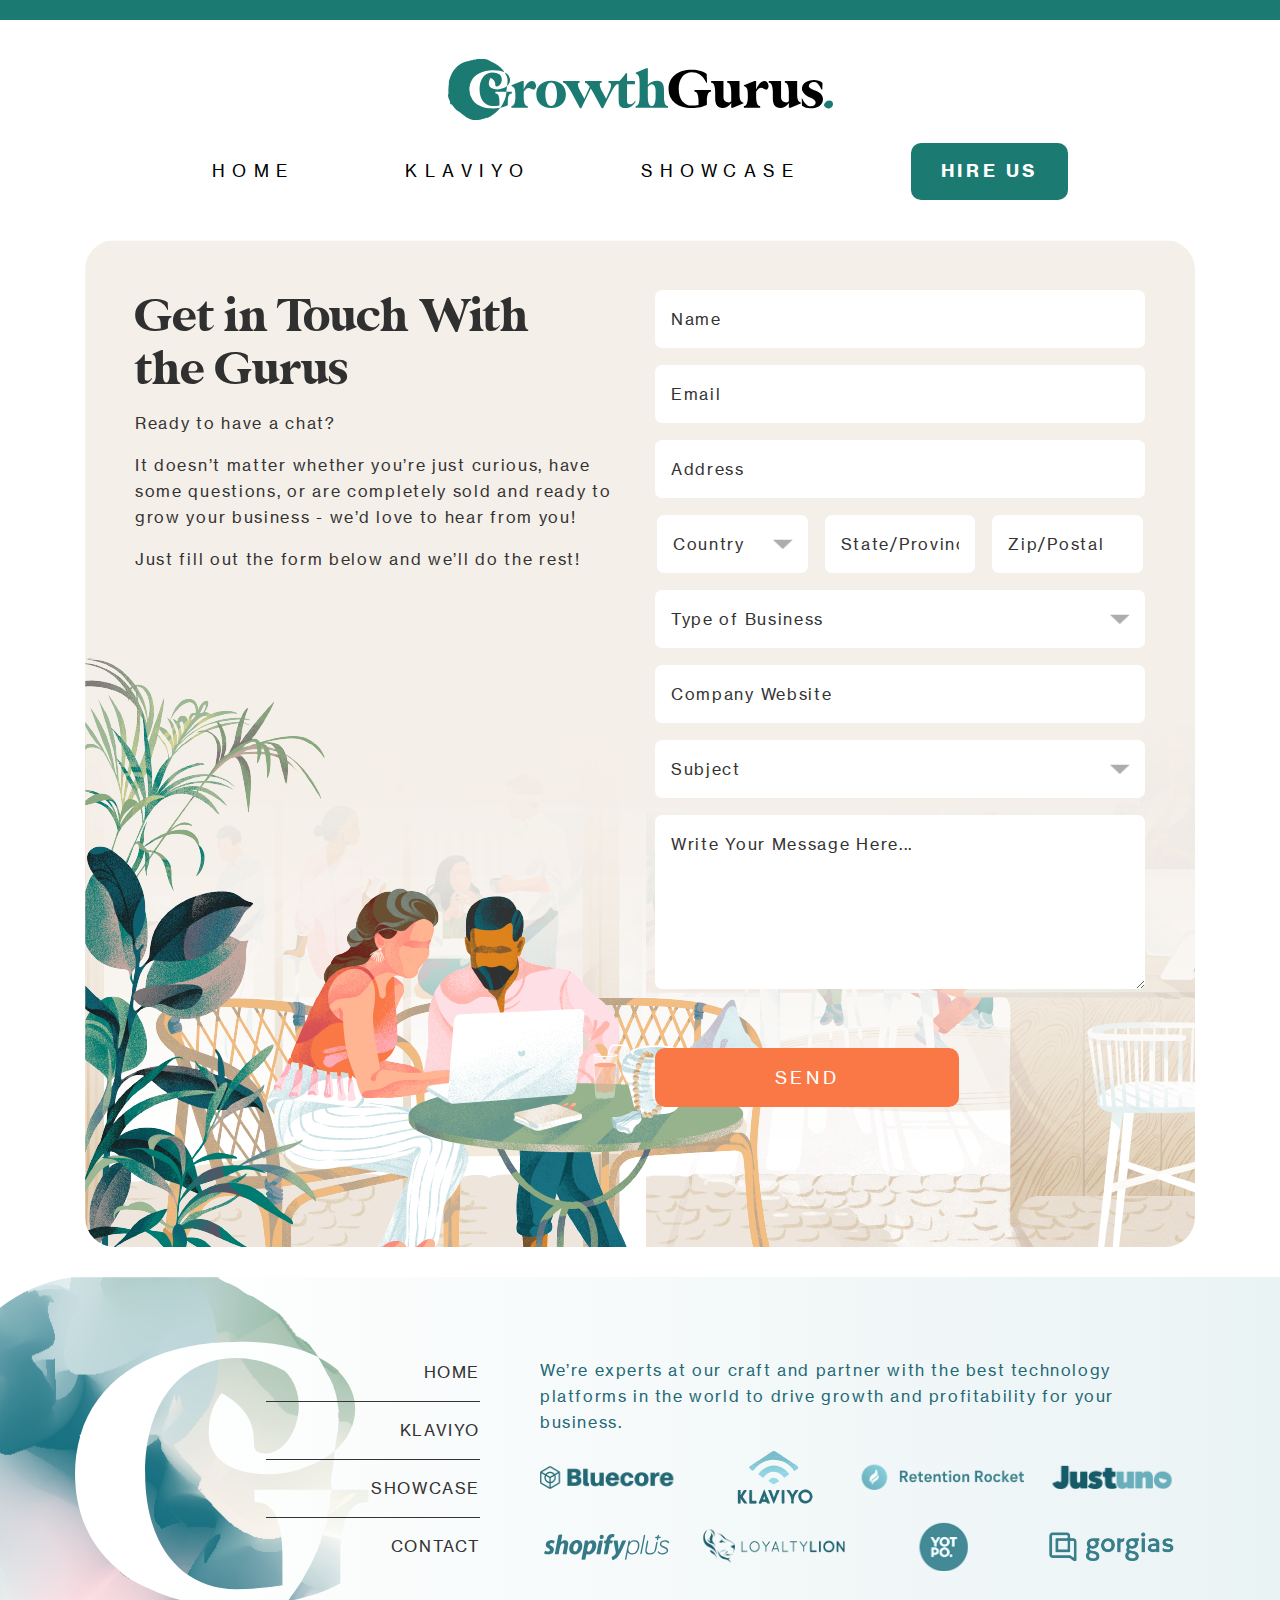
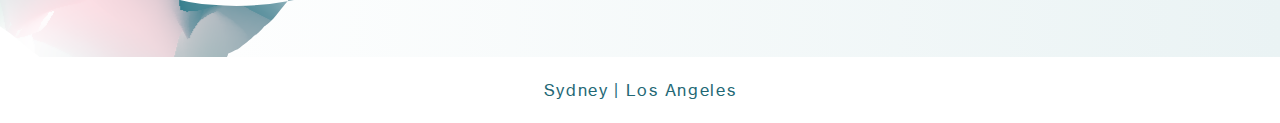
<file: contact.html>
<!DOCTYPE html>
<html>
<head>
	<title>Growth Gurus</title>
    <meta charset="UTF-8">
    <meta name="viewport" content="width=device-width, initial-scale=1.0">
    <link rel="stylesheet" href="https://maxcdn.bootstrapcdn.com/font-awesome/4.7.0/css/font-awesome.min.css">


    <!-- CSS only -->
    <link rel="stylesheet" href="https://stackpath.bootstrapcdn.com/bootstrap/4.5.2/css/bootstrap.min.css" integrity="sha384-JcKb8q3iqJ61gNV9KGb8thSsNjpSL0n8PARn9HuZOnIxN0hoP+VmmDGMN5t9UJ0Z" crossorigin="anonymous">

    <!-- JS, Popper.js, and jQuery -->
    <script
      src="https://code.jquery.com/jquery-3.5.1.js"
      integrity="sha256-QWo7LDvxbWT2tbbQ97B53yJnYU3WhH/C8ycbRAkjPDc="
      crossorigin="anonymous"></script>
    <script src="https://cdn.jsdelivr.net/npm/popper.js@1.16.1/dist/umd/popper.min.js" integrity="sha384-9/reFTGAW83EW2RDu2S0VKaIzap3H66lZH81PoYlFhbGU+6BZp6G7niu735Sk7lN" crossorigin="anonymous"></script>
    <script src="https://stackpath.bootstrapcdn.com/bootstrap/4.5.2/js/bootstrap.min.js" integrity="sha384-B4gt1jrGC7Jh4AgTPSdUtOBvfO8shuf57BaghqFfPlYxofvL8/KUEfYiJOMMV+rV" crossorigin="anonymous"></script>


    <link rel="stylesheet" href="css/style.css">
	<link rel="stylesheet" href="css/responsive.css">

</head>
<body>

<div class="container-fluid topline">
    
</div>

<div class="customnavbar container-fluid">
    <div class="container">
        <div class="continside">
            <div class="ccphone">
            	<a href="index.html"><img src="img/logo.svg" class="logo" alt=""> <img src="img/logophone.svg" class="logophone" alt=""></a>
            	<div class="hambmenu">
            	  <div class="line"></div>  
            	  <div class="line"></div>  
            	  <div class="line"></div>  
            	  <div class="line"></div>  
            	</div>
            </div>
            <ul>
                <li><a href="index.html">HOME</a></li>
                <li><a href="klaviyo.html">KLAVIYO</a></li>
                <li><a href="showcase.html">SHOWCASE</a></li>
                <li><a href="contact.html" class="active cbtn">HIRE US</a></li>
            </ul>
        </div>
    </div>
</div>

<div class="container-fluid contact">
	<div class="container">
		<div class="row">
			<div class="col-12">
				<div class="box">
					<div class="row">
						<div class="col-lg-6">
							<div class="leftside">
								<h1>Get in Touch With the Gurus</h1>
								<p>
									Ready to have a chat?
								</p>
								<p>
									It doesn’t matter whether you’re just curious, have some questions, or are completely sold and ready to grow your business - we’d love to hear from you!
								</p>
								<p>
									Just fill out the form below and we’ll do the rest!
								</p>
							</div>
						</div>
						<div class="col-lg-6">
							<div class="rightside">
								<div class="inputs">
									<form action="">
										<input type="text" placeholder="Name" required>
										<input type="email" placeholder="Email" required>
										<input type="text" placeholder="Address" required>
										<div class="row cols3contact">
											<div class="col-md-4">
												<select required>
									                <option value="Country" disabled selected>Country</option>
									                <option value="Afghanistan">Afghanistan</option>
									                <option value="Åland Islands">Åland Islands</option>
									                <option value="Albania">Albania</option>
									                <option value="Algeria">Algeria</option>
									                <option value="American Samoa">American Samoa</option>
									                <option value="Andorra">Andorra</option>
									                <option value="Angola">Angola</option>
									                <option value="Anguilla">Anguilla</option>
									                <option value="Antarctica">Antarctica</option>
									                <option value="Antigua and Barbuda">Antigua and Barbuda</option>
									                <option value="Argentina">Argentina</option>
									                <option value="Armenia">Armenia</option>
									                <option value="Aruba">Aruba</option>
									                <option value="Australia">Australia</option>
									                <option value="Austria">Austria</option>
									                <option value="Azerbaijan">Azerbaijan</option>
									                <option value="Bahamas">Bahamas</option>
									                <option value="Bahrain">Bahrain</option>
									                <option value="Bangladesh">Bangladesh</option>
									                <option value="Barbados">Barbados</option>
									                <option value="Belarus">Belarus</option>
									                <option value="Belgium">Belgium</option>
									                <option value="Belize">Belize</option>
									                <option value="Benin">Benin</option>
									                <option value="Bermuda">Bermuda</option>
									                <option value="Bhutan">Bhutan</option>
									                <option value="Bolivia">Bolivia</option>
									                <option value="Bosnia and Herzegovina">Bosnia and Herzegovina</option>
									                <option value="Botswana">Botswana</option>
									                <option value="Bouvet Island">Bouvet Island</option>
									                <option value="Brazil">Brazil</option>
									                <option value="British Indian Ocean Territory">British Indian Ocean Territory</option>
									                <option value="Brunei Darussalam">Brunei Darussalam</option>
									                <option value="Bulgaria">Bulgaria</option>
									                <option value="Burkina Faso">Burkina Faso</option>
									                <option value="Burundi">Burundi</option>
									                <option value="Cambodia">Cambodia</option>
									                <option value="Cameroon">Cameroon</option>
									                <option value="Canada">Canada</option>
									                <option value="Cape Verde">Cape Verde</option>
									                <option value="Cayman Islands">Cayman Islands</option>
									                <option value="Central African Republic">Central African Republic</option>
									                <option value="Chad">Chad</option>
									                <option value="Chile">Chile</option>
									                <option value="China">China</option>
									                <option value="Christmas Island">Christmas Island</option>
									                <option value="Cocos (Keeling) Islands">Cocos (Keeling) Islands</option>
									                <option value="Colombia">Colombia</option>
									                <option value="Comoros">Comoros</option>
									                <option value="Congo">Congo</option>
									                <option value="Congo, The Democratic Republic of The">Congo, The Democratic Republic of The</option>
									                <option value="Cook Islands">Cook Islands</option>
									                <option value="Costa Rica">Costa Rica</option>
									                <option value="Cote D'ivoire">Cote D'ivoire</option>
									                <option value="Croatia">Croatia</option>
									                <option value="Cuba">Cuba</option>
									                <option value="Cyprus">Cyprus</option>
									                <option value="Czech Republic">Czech Republic</option>
									                <option value="Denmark">Denmark</option>
									                <option value="Djibouti">Djibouti</option>
									                <option value="Dominica">Dominica</option>
									                <option value="Dominican Republic">Dominican Republic</option>
									                <option value="Ecuador">Ecuador</option>
									                <option value="Egypt">Egypt</option>
									                <option value="El Salvador">El Salvador</option>
									                <option value="Equatorial Guinea">Equatorial Guinea</option>
									                <option value="Eritrea">Eritrea</option>
									                <option value="Estonia">Estonia</option>
									                <option value="Ethiopia">Ethiopia</option>
									                <option value="Falkland Islands (Malvinas)">Falkland Islands (Malvinas)</option>
									                <option value="Faroe Islands">Faroe Islands</option>
									                <option value="Fiji">Fiji</option>
									                <option value="Finland">Finland</option>
									                <option value="France">France</option>
									                <option value="French Guiana">French Guiana</option>
									                <option value="French Polynesia">French Polynesia</option>
									                <option value="French Southern Territories">French Southern Territories</option>
									                <option value="Gabon">Gabon</option>
									                <option value="Gambia">Gambia</option>
									                <option value="Georgia">Georgia</option>
									                <option value="Germany">Germany</option>
									                <option value="Ghana">Ghana</option>
									                <option value="Gibraltar">Gibraltar</option>
									                <option value="Greece">Greece</option>
									                <option value="Greenland">Greenland</option>
									                <option value="Grenada">Grenada</option>
									                <option value="Guadeloupe">Guadeloupe</option>
									                <option value="Guam">Guam</option>
									                <option value="Guatemala">Guatemala</option>
									                <option value="Guernsey">Guernsey</option>
									                <option value="Guinea">Guinea</option>
									                <option value="Guinea-bissau">Guinea-bissau</option>
									                <option value="Guyana">Guyana</option>
									                <option value="Haiti">Haiti</option>
									                <option value="Heard Island and Mcdonald Islands">Heard Island and Mcdonald Islands</option>
									                <option value="Holy See (Vatican City State)">Holy See (Vatican City State)</option>
									                <option value="Honduras">Honduras</option>
									                <option value="Hong Kong">Hong Kong</option>
									                <option value="Hungary">Hungary</option>
									                <option value="Iceland">Iceland</option>
									                <option value="India">India</option>
									                <option value="Indonesia">Indonesia</option>
									                <option value="Iran, Islamic Republic of">Iran, Islamic Republic of</option>
									                <option value="Iraq">Iraq</option>
									                <option value="Ireland">Ireland</option>
									                <option value="Isle of Man">Isle of Man</option>
									                <option value="Israel">Israel</option>
									                <option value="Italy">Italy</option>
									                <option value="Jamaica">Jamaica</option>
									                <option value="Japan">Japan</option>
									                <option value="Jersey">Jersey</option>
									                <option value="Jordan">Jordan</option>
									                <option value="Kazakhstan">Kazakhstan</option>
									                <option value="Kenya">Kenya</option>
									                <option value="Kiribati">Kiribati</option>
									                <option value="Korea, Democratic People's Republic of">Korea, Democratic People's Republic of</option>
									                <option value="Korea, Republic of">Korea, Republic of</option>
									                <option value="Kuwait">Kuwait</option>
									                <option value="Kyrgyzstan">Kyrgyzstan</option>
									                <option value="Lao People's Democratic Republic">Lao People's Democratic Republic</option>
									                <option value="Latvia">Latvia</option>
									                <option value="Lebanon">Lebanon</option>
									                <option value="Lesotho">Lesotho</option>
									                <option value="Liberia">Liberia</option>
									                <option value="Libyan Arab Jamahiriya">Libyan Arab Jamahiriya</option>
									                <option value="Liechtenstein">Liechtenstein</option>
									                <option value="Lithuania">Lithuania</option>
									                <option value="Luxembourg">Luxembourg</option>
									                <option value="Macao">Macao</option>
									                <option value="Macedonia, The Former Yugoslav Republic of">Macedonia, The Former Yugoslav Republic of</option>
									                <option value="Madagascar">Madagascar</option>
									                <option value="Malawi">Malawi</option>
									                <option value="Malaysia">Malaysia</option>
									                <option value="Maldives">Maldives</option>
									                <option value="Mali">Mali</option>
									                <option value="Malta">Malta</option>
									                <option value="Marshall Islands">Marshall Islands</option>
									                <option value="Martinique">Martinique</option>
									                <option value="Mauritania">Mauritania</option>
									                <option value="Mauritius">Mauritius</option>
									                <option value="Mayotte">Mayotte</option>
									                <option value="Mexico">Mexico</option>
									                <option value="Micronesia, Federated States of">Micronesia, Federated States of</option>
									                <option value="Moldova, Republic of">Moldova, Republic of</option>
									                <option value="Monaco">Monaco</option>
									                <option value="Mongolia">Mongolia</option>
									                <option value="Montenegro">Montenegro</option>
									                <option value="Montserrat">Montserrat</option>
									                <option value="Morocco">Morocco</option>
									                <option value="Mozambique">Mozambique</option>
									                <option value="Myanmar">Myanmar</option>
									                <option value="Namibia">Namibia</option>
									                <option value="Nauru">Nauru</option>
									                <option value="Nepal">Nepal</option>
									                <option value="Netherlands">Netherlands</option>
									                <option value="Netherlands Antilles">Netherlands Antilles</option>
									                <option value="New Caledonia">New Caledonia</option>
									                <option value="New Zealand">New Zealand</option>
									                <option value="Nicaragua">Nicaragua</option>
									                <option value="Niger">Niger</option>
									                <option value="Nigeria">Nigeria</option>
									                <option value="Niue">Niue</option>
									                <option value="Norfolk Island">Norfolk Island</option>
									                <option value="Northern Mariana Islands">Northern Mariana Islands</option>
									                <option value="Norway">Norway</option>
									                <option value="Oman">Oman</option>
									                <option value="Pakistan">Pakistan</option>
									                <option value="Palau">Palau</option>
									                <option value="Palestinian Territory, Occupied">Palestinian Territory, Occupied</option>
									                <option value="Panama">Panama</option>
									                <option value="Papua New Guinea">Papua New Guinea</option>
									                <option value="Paraguay">Paraguay</option>
									                <option value="Peru">Peru</option>
									                <option value="Philippines">Philippines</option>
									                <option value="Pitcairn">Pitcairn</option>
									                <option value="Poland">Poland</option>
									                <option value="Portugal">Portugal</option>
									                <option value="Puerto Rico">Puerto Rico</option>
									                <option value="Qatar">Qatar</option>
									                <option value="Reunion">Reunion</option>
									                <option value="Romania">Romania</option>
									                <option value="Russian Federation">Russian Federation</option>
									                <option value="Rwanda">Rwanda</option>
									                <option value="Saint Helena">Saint Helena</option>
									                <option value="Saint Kitts and Nevis">Saint Kitts and Nevis</option>
									                <option value="Saint Lucia">Saint Lucia</option>
									                <option value="Saint Pierre and Miquelon">Saint Pierre and Miquelon</option>
									                <option value="Saint Vincent and The Grenadines">Saint Vincent and The Grenadines</option>
									                <option value="Samoa">Samoa</option>
									                <option value="San Marino">San Marino</option>
									                <option value="Sao Tome and Principe">Sao Tome and Principe</option>
									                <option value="Saudi Arabia">Saudi Arabia</option>
									                <option value="Senegal">Senegal</option>
									                <option value="Serbia">Serbia</option>
									                <option value="Seychelles">Seychelles</option>
									                <option value="Sierra Leone">Sierra Leone</option>
									                <option value="Singapore">Singapore</option>
									                <option value="Slovakia">Slovakia</option>
									                <option value="Slovenia">Slovenia</option>
									                <option value="Solomon Islands">Solomon Islands</option>
									                <option value="Somalia">Somalia</option>
									                <option value="South Africa">South Africa</option>
									                <option value="South Georgia and The South Sandwich Islands">South Georgia and The South Sandwich Islands</option>
									                <option value="Spain">Spain</option>
									                <option value="Sri Lanka">Sri Lanka</option>
									                <option value="Sudan">Sudan</option>
									                <option value="Suriname">Suriname</option>
									                <option value="Svalbard and Jan Mayen">Svalbard and Jan Mayen</option>
									                <option value="Swaziland">Swaziland</option>
									                <option value="Sweden">Sweden</option>
									                <option value="Switzerland">Switzerland</option>
									                <option value="Syrian Arab Republic">Syrian Arab Republic</option>
									                <option value="Taiwan, Province of China">Taiwan, Province of China</option>
									                <option value="Tajikistan">Tajikistan</option>
									                <option value="Tanzania, United Republic of">Tanzania, United Republic of</option>
									                <option value="Thailand">Thailand</option>
									                <option value="Timor-leste">Timor-leste</option>
									                <option value="Togo">Togo</option>
									                <option value="Tokelau">Tokelau</option>
									                <option value="Tonga">Tonga</option>
									                <option value="Trinidad and Tobago">Trinidad and Tobago</option>
									                <option value="Tunisia">Tunisia</option>
									                <option value="Turkey">Turkey</option>
									                <option value="Turkmenistan">Turkmenistan</option>
									                <option value="Turks and Caicos Islands">Turks and Caicos Islands</option>
									                <option value="Tuvalu">Tuvalu</option>
									                <option value="Uganda">Uganda</option>
									                <option value="Ukraine">Ukraine</option>
									                <option value="United Arab Emirates">United Arab Emirates</option>
									                <option value="United Kingdom">United Kingdom</option>
									                <option value="United States">United States</option>
									                <option value="United States Minor Outlying Islands">United States Minor Outlying Islands</option>
									                <option value="Uruguay">Uruguay</option>
									                <option value="Uzbekistan">Uzbekistan</option>
									                <option value="Vanuatu">Vanuatu</option>
									                <option value="Venezuela">Venezuela</option>
									                <option value="Viet Nam">Viet Nam</option>
									                <option value="Virgin Islands, British">Virgin Islands, British</option>
									                <option value="Virgin Islands, U.S.">Virgin Islands, U.S.</option>
									                <option value="Wallis and Futuna">Wallis and Futuna</option>
									                <option value="Western Sahara">Western Sahara</option>
									                <option value="Yemen">Yemen</option>
									                <option value="Zambia">Zambia</option>
									                <option value="Zimbabwe">Zimbabwe</option>
									            </select>
											</div>
											<div class="col-md-4">
												<input type="text" placeholder="State/Province" required>
											</div>
											<div class="col-md-4">
												<input type="text" placeholder="Zip/Postal" required>
											</div>
										</div>
										<select required>
							                <option value="Country" disabled selected>Type of Business</option>
							                <option value="1">Business-to-Consumer (B2C)</option>
							                <option value="2">Business-to-Business (B2B)</option>
											<option value="3">Consumer-to-Consumer (C2C)</option>
											<option value="4">Consumer-to-Business (C2B)</option>
							            </select>
										<input type="text" placeholder="Company Website">
										<select required>
							                <option value="Country" disabled selected>Subject</option>
							                <option value="1">Inquiry of Services</option>
							                <option value="2">Customer Support</option>
											<option value="3">Partnership Inquiry</option>
											<option value="4">Billing</option>
											<option value="5">Other</option>
							            </select>
							            <textarea name="" placeholder="Write Your Message Here... " required></textarea>
							            <button>SEND</button>
									</form>
								</div>
							</div>
						</div>
					</div>
				</div>
			</div>
		</div>
	</div>
</div>

<!-- footer -->
<div class="container-fluid footer">
	<div class="container">
		<div class="row">
			<div class="col-12">
				<img src="img/footer_logo.svg" class="footer_logo" alt="">
				<img src="img/logofooterphone.svg" class="logofooterphone" alt="">
				<div class="row">
					<div class="col-md-5">
						<div class="leftside">
							<ul>
								<li><a href="index.html">HOME</a></li>
                				<li><a href="klaviyo.html">KLAVIYO</a></li>
								<li><a href="showcase.html">SHOWCASE</a></li>
								<li><a href="contact.html">CONTACT</a></li>
							</ul>
						</div>
					</div>
					<div class="col-md-7">
						<div class="rightside">
							<p>We’re experts at our craft and partner with the best technology platforms in the world to drive growth and profitability for your business.</p>
							<img src="img/footer_logos.svg" class="footer_logos" alt="">
							<img src="img/logosfooterphone.svg" class="logosfooterphone">
						</div>
					</div>
				</div>
			</div>
		</div>
	</div>
</div>
<div class="container-fluid lastline">
	<div class="container">
		<div class="row">
			<div class="col-12">
				<p>Sydney | Los Angeles</p>
			</div>
		</div>
	</div>
</div>







<script src="js/main.js"></script>
</body>
</html>
</file>
<file: css/style.css>
@font-face {
  font-family: NHaasGroteskTXPro_bold;
  src: url("../fonts/NHaasGroteskTXPro-75Bd.ttf"); }

@font-face {
  font-family: NHaasGroteskTXPro_reg;
  src: url("../fonts/NHaasGroteskTXPro-55Rg.ttf"); }

@font-face {
  font-family: NHaasGroteskTXPro_med;
  src: url("../fonts/NHaasGroteskTXPro-65Md.ttf"); }

@font-face {
  font-family: GlamourAbsoluteg;
  src: url("../fonts/Glamour-Absolute.ttf"); }

@font-face {
  font-family: GeorgiaItalic;
  src: url("../fonts/Georgia-Italic.ttf"); }

.alt2 {
  -moz-font-feature-settings: "salt" 2;
  -webkit-font-feature-settings: "salt" 2;
  font-feature-settings: "salt" 2; }

.alt3 {
  -moz-font-feature-settings: "salt" 3;
  -webkit-font-feature-settings: "salt" 3;
  font-feature-settings: "salt" 3; }

.alt4 {
  -moz-font-feature-settings: "salt" 4;
  -webkit-font-feature-settings: "salt" 4;
  font-feature-settings: "salt" 4; }

.alt1 {
  -moz-font-feature-settings: "salt";
  -webkit-font-feature-settings: "salt";
  font-feature-settings: "salt"; }

a {
  -webkit-transition: all .25s ease;
  -moz-transition: all .25s ease;
  -ms-transition: all .25s ease;
  -o-transition: all .25s ease;
  transition: all .25s ease; }

button:focus {
  outline: none; }

a:hover {
  text-decoration: none; }

@media (min-width: 1550px) {
  .container {
    max-width: 1474px; } }

.container-fluid {
  padding-left: 0;
  padding-right: 0; }

input:focus, textarea:focus, select:focus {
  outline: none; }

.orangebtn a {
  color: #FFFFFF;
  font-family: NHaasGroteskTXPro_reg;
  font-size: 18px;
  line-height: 56.68px;
  padding-left: 30px;
  padding-right: 30px;
  border-radius: 10px;
  background: #FA7846;
  display: inline-block;
  letter-spacing: 3.6px;
  -webkit-transition: all .25s ease;
  -moz-transition: all .25s ease;
  -ms-transition: all .25s ease;
  -o-transition: all .25s ease;
  transition: all .25s ease; }

.orangebtn a:hover {
  background: #1B7A71; }

.topline {
  background: #1B7A71;
  min-height: 20px; }

.customnavbar {
  position: absolute;
  text-align: center;
  z-index: 99999; }
  .customnavbar .logo {
    position: relative;
    display: block;
    margin: auto;
    max-width: 385px;
    width: 100%;
    margin-top: 39px;
    margin-bottom: 23px; }
  .customnavbar .logophone {
    display: none; }
  .customnavbar ul {
    padding: 0;
    margin: 0;
    text-align: center;
    list-style-type: none; }
    .customnavbar ul li {
      display: inline-block;
      margin-left: 53px;
      margin-right: 53px; }
      .customnavbar ul li a {
        color: #000000;
        font-family: NHaasGroteskTXPro_reg;
        font-size: 16.86px;
        letter-spacing: 0.5px;
        letter-spacing: 7.5px; }
      .customnavbar ul li .active {
        color: #1B7A71;
        font-family: NHaasGroteskTXPro_bold; }
      .customnavbar ul li a:hover {
        opacity: 0.7; }
      .customnavbar ul li .cbtn {
        color: #FFFFFF;
        font-family: NHaasGroteskTXPro_reg;
        font-size: 18px;
        line-height: 56.68px;
        padding-left: 30px;
        padding-right: 30px;
        border-radius: 10px;
        background: #FA7846;
        display: inline-block;
        letter-spacing: 3.6px; }
      .customnavbar ul li .cbtn:hover {
        opacity: 1;
        background: #1B7A71; }
      .customnavbar ul li .cbtn.active {
        color: #fff;
        background: #1B7A71;
        font-family: NHaasGroteskTXPro_bold; }
  .customnavbar .hambmenu {
    cursor: pointer;
    display: none; }
    .customnavbar .hambmenu .line {
      width: 50px;
      height: 4px;
      background: #007B71;
      margin-bottom: 7px;
      -webkit-transition: all .25s ease;
      -moz-transition: all .25s ease;
      -ms-transition: all .25s ease;
      -o-transition: all .25s ease;
      transition: all .25s ease; }
    .customnavbar .hambmenu .line:last-child {
      margin-bottom: 0; }

.menu_activated .hambmenu .line {
  background: #fff; }

.menu_activated .hambmenu .line:nth-child(1) {
  transform: rotate(50deg);
  margin-top: 18px; }

.menu_activated .hambmenu .line:nth-child(2) {
  transform: rotate(-50deg);
  margin-top: -11px; }

.menu_activated .hambmenu .line:nth-child(3) {
  transform: rotate(50deg);
  margin-top: -11px; }

.menu_activated .hambmenu .line:nth-child(4) {
  transform: rotate(-50deg);
  margin-top: -11px;
  margin-bottom: 15px; }

.section1_home {
  min-height: 840.043px;
  background: white;
  background: -moz-linear-gradient(left, white 0%, white 6%, #f5efe9 100%);
  background: -webkit-gradient(left top, right top, color-stop(0%, white), color-stop(6%, white), color-stop(100%, #f5efe9));
  background: -webkit-linear-gradient(left, white 0%, white 6%, #f5efe9 100%);
  background: -o-linear-gradient(left, white 0%, white 6%, #f5efe9 100%);
  background: -ms-linear-gradient(left, white 0%, white 6%, #f5efe9 100%);
  background: linear-gradient(to right, white 0%, white 6%, #f5efe9 100%);
  filter: progid:DXImageTransform.Microsoft.gradient( startColorstr='#ffffff', endColorstr='#f5efe9', GradientType=1 );
  padding-top: 281px;
  padding-bottom: 200px; }
  .section1_home h1 {
    max-width: 685px;
    color: #303030;
    font-family: GlamourAbsoluteg;
    font-size: 61.55px;
    line-height: 63.14px; }
  .section1_home p {
    max-width: 595px;
    color: #333333;
    font-family: NHaasGroteskTXPro_reg;
    font-size: 16px;
    line-height: 26px;
    margin-top: 14px;
    letter-spacing: 1.7px; }
  .section1_home .orangebtn {
    margin-top: 35px; }
  .section1_home .heroimg {
    position: absolute;
    right: -83px;
    top: -147px;
    max-width: 996px;
    z-index: 2; }

.section2_home {
  padding-top: 49px;
  padding-bottom: 173px; }
  .section2_home .rightcont {
    min-width: 626px;
    min-height: 604px;
    position: absolute;
    right: 0;
    top: 90px;
    text-align: center;
    padding-top: 77px;
    background: rgba(255, 255, 255, 0);
    background: -moz-linear-gradient(left, rgba(255, 255, 255, 0) 0%, white 18%);
    background: -webkit-gradient(left top, right top, color-stop(0%, rgba(255, 255, 255, 0)), color-stop(18%, white));
    background: -webkit-linear-gradient(left, rgba(255, 255, 255, 0) 0%, white 18%);
    background: -o-linear-gradient(left, rgba(255, 255, 255, 0) 0%, white 18%);
    background: -ms-linear-gradient(left, rgba(255, 255, 255, 0) 0%, white 18%);
    background: linear-gradient(to right, rgba(255, 255, 255, 0) 0%, white 18%);
    filter: progid:DXImageTransform.Microsoft.gradient( startColorstr='#ffffff', endColorstr='#ffffff', GradientType=1 ); }
    .section2_home .rightcont .cont {
      display: inline-block;
      text-align: left;
      max-width: 449px; }
      .section2_home .rightcont .cont h1 {
        color: #303030;
        font-family: GlamourAbsoluteg;
        font-size: 61.55px;
        line-height: 63.14px; }
      .section2_home .rightcont .cont p {
        color: #333333;
        font-family: NHaasGroteskTXPro_reg;
        font-size: 16px;
        line-height: 26px;
        letter-spacing: 1.6px;
        margin-top: 11px;
        max-width: 442px;
        margin-bottom: 27px; }
        .section2_home .rightcont .cont p span {
          color: #1B7A71;
          font-family: NHaasGroteskTXPro_bold; }
      .section2_home .rightcont .cont h2 {
        color: #1B7A71;
        font-family: NHaasGroteskTXPro_reg;
        font-size: 36.68px;
        line-height: 52.13px;
        margin-top: 33px; }
  .section2_home .cardsbox {
    padding-top: 80px;
    margin: auto;
    max-width: 1284px; }
    .section2_home .cardsbox .box {
      max-width: 400px;
      width: 100%; }
    .section2_home .cardsbox .placeforimg {
      min-height: 192px; }
    .section2_home .cardsbox img {
      max-width: 203px;
      display: block;
      margin: auto;
      margin-bottom: 32px; }
    .section2_home .cardsbox h1 {
      color: #303030;
      font-family: GlamourAbsoluteg;
      font-size: 36px;
      line-height: 53.14px;
      text-align: center;
      margin-bottom: 0; }
    .section2_home .cardsbox h2 {
      color: #1B7A71;
      font-family: NHaasGroteskTXPro_med;
      font-size: 16px;
      line-height: 26px;
      letter-spacing: 1.6px;
      text-align: center; }
    .section2_home .cardsbox p {
      color: #333333;
      font-family: NHaasGroteskTXPro_reg;
      font-size: 16px;
      line-height: 26px;
      letter-spacing: 1.6px;
      text-align: center;
      max-width: 390px;
      margin: auto;
      margin-top: 25px; }

.section3_home {
  padding-top: 71px;
  padding-bottom: 59px;
  background: #F7F7F7; }
  .section3_home h1 {
    color: #303030;
    font-family: GlamourAbsoluteg;
    font-size: 61.55px;
    line-height: 63.14px;
    text-align: left;
    margin-bottom: 0;
    max-width: 604.124px; }
  .section3_home p {
    color: #333333;
    font-family: NHaasGroteskTXPro_reg;
    font-size: 16px;
    line-height: 26px;
    letter-spacing: 1.6px;
    max-width: 550.124px;
    margin-top: 14px;
    margin-bottom: 25px; }
  .section3_home .cont {
    padding-left: 87px; }
  .section3_home img {
    max-width: 772px;
    position: absolute;
    right: 11px;
    top: 47px; }

.section4_home {
  background: #fff;
  padding-top: 80px; }
  .section4_home h1 {
    color: #303030;
    font-family: GlamourAbsoluteg;
    font-size: 61.55px;
    line-height: 63.14px;
    text-align: center; }
  .section4_home .boxes {
    text-align: center; }
    .section4_home .boxes .box {
      background: #FCF8F5;
      padding: 27px 44px;
      min-height: 405px;
      max-width: 612px;
      display: inline-block;
      width: 100%;
      border-radius: 20px;
      margin-left: 25px;
      margin-right: 25px;
      margin-top: 30px;
      vertical-align: top;
      text-align: left;
      margin-bottom: 29px; }
      .section4_home .boxes .box .placeforimg {
        min-height: 140px; }
      .section4_home .boxes .box img {
        max-width: 138px;
        margin: 0; }
      .section4_home .boxes .box h2 {
        color: #000000;
        font-family: NHaasGroteskTXPro_med;
        font-size: 31px;
        line-height: 37.21px;
        margin-top: 21px; }
      .section4_home .boxes .box p {
        color: #333333;
        font-family: NHaasGroteskTXPro_reg;
        font-size: 16px;
        line-height: 26px;
        letter-spacing: 1.6px;
        margin: 0;
        margin-top: 13px; }

.section5_home {
  padding-bottom: 50px; }
  .section5_home .contmax {
    padding-top: 82px;
    max-width: 1290px;
    margin: auto;
    position: relative; }
    .section5_home .contmax .rightside {
      position: absolute;
      top: 84px;
      right: 5px; }
      .section5_home .contmax .rightside h2 {
        color: #1B7A71;
        font-family: NHaasGroteskTXPro_med;
        font-size: 132.53px;
        line-height: 159.04px; }
      .section5_home .contmax .rightside p {
        color: #000000;
        font-family: NHaasGroteskTXPro_med;
        font-size: 40.53px;
        line-height: 48.29px;
        text-align: right;
        margin-top: -5px; }
  .section5_home .mainimg {
    max-width: 786.159px; }

.section6_home {
  background: #fff;
  padding-top: 59px;
  padding-bottom: 116px; }
  .section6_home h1 {
    color: #303030;
    font-family: GlamourAbsoluteg;
    font-size: 61.55px;
    line-height: 63.14px;
    text-align: center; }
  .section6_home .shown {
    padding-top: 22px; }
  .section6_home h3 {
    margin: 0;
    color: #000000;
    font-family: NHaasGroteskTXPro_med;
    font-size: 31px;
    line-height: 37.21px;
    margin-top: 21px;
    display: inline-block;
    max-width: 160px;
    text-align: center;
    vertical-align: top;
    margin-right: 259px;
    position: relative; }
    .section6_home h3 span {
      display: inline-block;
      font-family: GlamourAbsoluteg;
      font-size: 55.54px;
      width: 70px;
      height: 70px;
      line-height: 70px;
      text-align: center;
      border-radius: 50px;
      color: #fff;
      background: #FA7846;
      margin-bottom: 12px; }
    .section6_home h3 .rightarrow {
      position: absolute;
      top: 87px;
      width: 266px;
      right: -266px; }
    .section6_home h3 .rightarrow2 {
      position: absolute;
      top: 87px;
      width: 242px;
      right: -242px; }
    .section6_home h3 .rightarrow3 {
      position: absolute;
      top: 87px;
      width: 240px;
      right: -250px; }
  .section6_home .lastno {
    margin-right: 0; }
  .section6_home p {
    color: #333333;
    font-family: NHaasGroteskTXPro_reg;
    font-size: 16px;
    line-height: 26px;
    letter-spacing: 1.6px;
    position: absolute;
    max-width: 290px;
    left: 177px;
    margin-top: 60px; }
  .section6_home .p2 {
    left: 587px; }
  .section6_home .p3 {
    left: 996px; }
  .section6_home .forphone {
    display: none; }
  .section6_home .orangebtn {
    text-align: center;
    margin-top: 423px; }
    .section6_home .orangebtn a {
      max-width: 335px;
      width: 100%; }

.section7_home {
  padding-top: 71px;
  padding-bottom: 59px;
  background: #F7F7F7;
  min-height: 791px; }
  .section7_home h1 {
    color: #303030;
    font-family: GlamourAbsoluteg;
    font-size: 61.55px;
    line-height: 63.14px;
    text-align: left;
    margin-bottom: 30px;
    max-width: 604.124px; }
  .section7_home p {
    color: #333333;
    font-family: NHaasGroteskTXPro_reg;
    font-size: 16px;
    line-height: 26px;
    letter-spacing: 1.6px;
    max-width: 550.124px;
    margin-top: 14px;
    margin-bottom: 25px; }
  .section7_home .cont {
    padding-left: 87px; }
  .section7_home img {
    position: absolute;
    right: 16px;
    top: 15px;
    max-width: 735px; }
  .section7_home h3 {
    color: #000000;
    font-family: NHaasGroteskTXPro_med;
    font-size: 31px;
    line-height: 36.21px;
    margin-bottom: 0; }
  .section7_home h4 {
    color: #1B7A71;
    font-family: NHaasGroteskTXPro_med;
    font-size: 16px;
    line-height: 26px;
    letter-spacing: 1.6px; }
  .section7_home h5 {
    color: #333333;
    font-family: NHaasGroteskTXPro_reg;
    font-size: 16px;
    line-height: 26px;
    letter-spacing: 1.6px;
    margin: 0;
    padding-left: 93px;
    max-width: 580px;
    margin-top: 27px;
    position: relative; }
    .section7_home h5 img {
      max-width: 56.58px;
      position: absolute;
      left: 15px;
      top: 50%;
      transform: translateY(-50%); }
    .section7_home h5 span {
      color: #303030;
      font-family: NHaasGroteskTXPro_bold; }

.section8_home {
  background: #fff;
  padding-top: 94px;
  padding-bottom: 78px; }
  .section8_home h1 {
    color: #303030;
    font-family: GlamourAbsoluteg;
    font-size: 61.55px;
    line-height: 63.14px;
    text-align: center; }
  .section8_home .maxcont {
    text-align: center;
    max-width: 1368px;
    margin: auto; }
    .section8_home .maxcont .box {
      display: inline-block;
      text-align: left;
      max-width: 350px;
      margin: auto;
      width: 100%;
      margin-top: 50px; }
      .section8_home .maxcont .box .placeforimg {
        min-height: 180px; }
      .section8_home .maxcont .box img {
        display: block;
        margin-left: 25px;
        max-width: 220px; }
      .section8_home .maxcont .box h3 {
        color: #000;
        font-family: NHaasGroteskTXPro_med;
        font-size: 31px;
        line-height: 57.21px;
        margin: 0;
        margin-top: -7px; }
      .section8_home .maxcont .box p {
        color: #333333;
        font-family: NHaasGroteskTXPro_reg;
        font-size: 16px;
        line-height: 26px;
        letter-spacing: 1.6px;
        margin: 0;
        min-height: 148px; }
      .section8_home .maxcont .box h4 {
        color: #1B7A71;
        font-family: NHaasGroteskTXPro_med;
        font-size: 16px;
        line-height: 26px;
        letter-spacing: 1.7px;
        margin-top: 10px;
        margin-bottom: 0; }
      .section8_home .maxcont .box ul {
        padding: 0;
        margin: 0;
        list-style-type: none; }
        .section8_home .maxcont .box ul li {
          color: #333333;
          font-family: NHaasGroteskTXPro_reg;
          font-size: 16px;
          line-height: 26px;
          letter-spacing: 1.6px;
          margin-top: 3px; }
          .section8_home .maxcont .box ul li img {
            max-width: 16px;
            display: inline-block;
            margin-right: 10px; }
  .section8_home .orangebtn {
    text-align: center;
    margin-top: 95px; }

.section9_home {
  padding-top: 95px;
  background: white;
  background: -moz-linear-gradient(left, white 0%, white 6%, #f5efe9 100%);
  background: -webkit-gradient(left top, right top, color-stop(0%, white), color-stop(6%, white), color-stop(100%, #f5efe9));
  background: -webkit-linear-gradient(left, white 0%, white 6%, #f5efe9 100%);
  background: -o-linear-gradient(left, white 0%, white 6%, #f5efe9 100%);
  background: -ms-linear-gradient(left, white 0%, white 6%, #f5efe9 100%);
  background: linear-gradient(to right, white 0%, white 6%, #f5efe9 100%);
  filter: progid:DXImageTransform.Microsoft.gradient( startColorstr='#ffffff', endColorstr='#f5efe9', GradientType=1 ); }
  .section9_home .mainimg {
    max-width: 791px;
    margin-bottom: -104px; }
  .section9_home .rightside {
    position: absolute;
    right: 96px;
    top: -14px;
    max-width: 473px; }
    .section9_home .rightside h1 {
      color: #303030;
      font-family: GlamourAbsoluteg;
      font-size: 61.55px;
      line-height: 63.14px;
      text-align: left;
      margin-bottom: 0; }
    .section9_home .rightside p {
      font-family: GeorgiaItalic;
      font-size: 20px;
      line-height: 30px;
      color: #000;
      margin-top: 17px;
      position: relative; }
      .section9_home .rightside p img {
        position: absolute;
        width: 46px;
        left: -70px;
        top: 6px; }
    .section9_home .rightside h2 {
      color: #333333;
      font-family: NHaasGroteskTXPro_reg;
      font-size: 16px;
      line-height: 26px;
      letter-spacing: 0.5px;
      margin: 0;
      padding-left: 83px;
      max-width: 580px;
      margin-top: 29px;
      position: relative; }
      .section9_home .rightside h2 .bolder {
        color: #303030;
        font-family: NHaasGroteskTXPro_bold; }
      .section9_home .rightside h2 .names {
        max-width: 56.58px;
        position: absolute;
        left: 12px;
        top: 50%;
        transform: translateY(-50%);
        color: #fff;
        font-family: NHaasGroteskTXPro_med;
        font-size: 25px;
        line-height: 26px;
        text-align: center;
        width: 54px;
        line-height: 54px;
        overflow: hidden;
        border-radius: 100%;
        background: #1B7A71; }
      .section9_home .rightside h2 img {
        max-width: 56.58px;
        position: absolute;
        left: 12px;
        top: 50%;
        transform: translateY(-50%); }

.section10_home {
  background: #fff; }
  .section10_home .cont {
    padding-top: 152px;
    padding-bottom: 152px; }
  .section10_home .testomonial {
    max-width: 530px;
    margin-left: 143px;
    margin-bottom: 82px; }
    .section10_home .testomonial p {
      font-family: GeorgiaItalic;
      font-size: 20px;
      line-height: 30px;
      color: #000;
      margin-top: 17px;
      position: relative; }
      .section10_home .testomonial p img {
        position: absolute;
        width: 46px;
        left: -65px;
        top: 6px; }
    .section10_home .testomonial h2 {
      color: #333333;
      font-family: NHaasGroteskTXPro_reg;
      font-size: 16px;
      line-height: 26px;
      letter-spacing: 0.5px;
      margin: 0;
      padding-left: 83px;
      max-width: 580px;
      margin-top: 29px;
      position: relative; }
      .section10_home .testomonial h2 .bolder {
        color: #303030;
        font-family: NHaasGroteskTXPro_bold; }
      .section10_home .testomonial h2 .names {
        max-width: 56.58px;
        position: absolute;
        left: 12px;
        top: 50%;
        transform: translateY(-50%);
        color: #fff;
        font-family: NHaasGroteskTXPro_med;
        font-size: 25px;
        line-height: 26px;
        text-align: center;
        width: 54px;
        line-height: 54px;
        overflow: hidden;
        border-radius: 100%;
        background: #1B7A71; }
      .section10_home .testomonial h2 img {
        max-width: 56.58px;
        position: absolute;
        left: 12px;
        top: 50%;
        transform: translateY(-50%); }
  .section10_home .orangebtn {
    padding-top: 2px;
    margin-left: 80px; }
    .section10_home .orangebtn a {
      min-width: 372px;
      text-align: center; }
  .section10_home .mainimg {
    position: absolute;
    right: 60px;
    max-width: 672px;
    top: -5px; }

.section11_home {
  background: #fff;
  padding-top: 20px;
  padding-bottom: 108px; }
  .section11_home h1 {
    color: #303030;
    font-family: GlamourAbsoluteg;
    font-size: 61.55px;
    line-height: 63.14px;
    text-align: center; }
  .section11_home .s11_img {
    max-width: 1278px;
    display: block;
    margin: auto;
    width: 100%;
    margin-top: 58px; }
  .section11_home .orangebtn {
    text-align: center;
    margin-top: 30px; }
    .section11_home .orangebtn a {
      min-width: 370px; }

.footer {
  background: white;
  background: -moz-linear-gradient(left, white 0%, white 10%, #eaf3f4 100%);
  background: -webkit-gradient(left top, right top, color-stop(0%, white), color-stop(10%, white), color-stop(100%, #eaf3f4));
  background: -webkit-linear-gradient(left, white 0%, white 10%, #eaf3f4 100%);
  background: -o-linear-gradient(left, white 0%, white 10%, #eaf3f4 100%);
  background: -ms-linear-gradient(left, white 0%, white 10%, #eaf3f4 100%);
  background: linear-gradient(to right, white 0%, white 10%, #eaf3f4 100%);
  filter: progid:DXImageTransform.Microsoft.gradient( startColorstr='#ffffff', endColorstr='#eaf3f4', GradientType=1 );
  overflow: hidden;
  min-height: 380px; }
  .footer .footer_logo {
    max-width: 677px;
    margin-top: -154px;
    margin-bottom: -156px;
    position: absolute;
    left: -250px;
    top: 0; }
  .footer .logofooterphone {
    display: none; }
  .footer .leftside {
    text-align: right;
    margin-top: 67px;
    margin-right: 50px; }
  .footer ul {
    padding: 0;
    margin: 0;
    list-style-type: none;
    display: inline-block;
    max-width: 214px;
    width: 100%; }
    .footer ul li {
      display: block;
      text-align: right;
      border-bottom: 1px solid #333333; }
      .footer ul li a {
        max-width: 595px;
        color: #333333;
        font-family: NHaasGroteskTXPro_reg;
        font-size: 16px;
        line-height: 57px;
        display: inline-block;
        letter-spacing: 1.6px;
        width: 100%;
        -webkit-transition: all .25s ease;
        -moz-transition: all .25s ease;
        -ms-transition: all .25s ease;
        -o-transition: all .25s ease;
        transition: all .25s ease; }
      .footer ul li a:hover {
        opacity: 0.7; }
    .footer ul li:last-child {
      border-bottom: 0; }
  .footer .rightside p {
    color: #236875;
    font-family: NHaasGroteskTXPro_reg;
    font-size: 16px;
    line-height: 26px;
    letter-spacing: 1.6px;
    margin-top: 80px;
    margin-left: -20px; }
  .footer .rightside .footer_logos {
    display: block;
    margin: auto;
    max-width: 789px;
    width: 100%;
    margin-top: 0;
    margin-left: 12px; }
  .footer .rightside .logosfooterphone {
    display: none; }

.lastline {
  padding-top: 20px;
  padding-bottom: 20px; }
  .lastline p {
    color: #236875;
    font-family: NHaasGroteskTXPro_reg;
    font-size: 16px;
    line-height: 26px;
    letter-spacing: 1.7px;
    text-align: center;
    margin: 0; }

.section1_klaviyo {
  min-height: 840.043px;
  background: white;
  background: -moz-linear-gradient(left, white 0%, white 6%, #f5efe9 100%);
  background: -webkit-gradient(left top, right top, color-stop(0%, white), color-stop(6%, white), color-stop(100%, #f5efe9));
  background: -webkit-linear-gradient(left, white 0%, white 6%, #f5efe9 100%);
  background: -o-linear-gradient(left, white 0%, white 6%, #f5efe9 100%);
  background: -ms-linear-gradient(left, white 0%, white 6%, #f5efe9 100%);
  background: linear-gradient(to right, white 0%, white 6%, #f5efe9 100%);
  filter: progid:DXImageTransform.Microsoft.gradient( startColorstr='#ffffff', endColorstr='#f5efe9', GradientType=1 );
  padding-top: 253px; }
  .section1_klaviyo .mainimg {
    max-width: 891px;
    margin-bottom: -67px;
    margin-left: -123px; }
  .section1_klaviyo .rightside {
    position: absolute;
    right: 0;
    top: 0;
    max-width: 660px; }
    .section1_klaviyo .rightside h1 {
      color: #303030;
      font-family: GlamourAbsoluteg;
      font-size: 61.55px;
      line-height: 63.14px;
      margin-top: 29px; }
    .section1_klaviyo .rightside p {
      color: #333333;
      font-family: NHaasGroteskTXPro_reg;
      font-size: 16px;
      line-height: 26px;
      letter-spacing: 1.7px;
      max-width: 639px;
      margin-top: 11px; }
    .section1_klaviyo .rightside .orangebtn {
      margin-top: 40px; }
      .section1_klaviyo .rightside .orangebtn a {
        min-width: 310px;
        text-align: center; }

.section2_klaviyo {
  padding-top: 109px;
  padding-bottom: 50px; }
  .section2_klaviyo .wrap_maxwidth {
    max-width: 1290px;
    margin: auto; }
    .section2_klaviyo .wrap_maxwidth .s2_k_img1 {
      max-width: 116.939px;
      margin-left: -15px; }
    .section2_klaviyo .wrap_maxwidth h1 {
      color: #303030;
      font-family: GlamourAbsoluteg;
      font-size: 61.55px;
      line-height: 63.14px; }
    .section2_klaviyo .wrap_maxwidth p {
      color: #333333;
      font-family: NHaasGroteskTXPro_reg;
      font-size: 16px;
      line-height: 26px;
      letter-spacing: 1.7px;
      max-width: 519px;
      margin-top: 24px; }
    .section2_klaviyo .wrap_maxwidth .cont img {
      position: absolute;
      right: 16px;
      top: 15px;
      max-width: 735px; }
    .section2_klaviyo .wrap_maxwidth .cont h3 {
      color: #000000;
      font-family: NHaasGroteskTXPro_med;
      font-size: 31px;
      line-height: 36.21px;
      margin-bottom: 0; }
    .section2_klaviyo .wrap_maxwidth .cont h4 {
      color: #1B7A71;
      font-family: NHaasGroteskTXPro_med;
      font-size: 16px;
      line-height: 26px;
      letter-spacing: 1.7px;
      margin-top: 26px;
      margin-bottom: 20px; }
    .section2_klaviyo .wrap_maxwidth .cont .crow {
      min-height: 60px;
      position: relative;
      margin-bottom: 22px; }
    .section2_klaviyo .wrap_maxwidth .cont h5 {
      color: #333333;
      font-family: NHaasGroteskTXPro_reg;
      font-size: 16px;
      line-height: 26px;
      letter-spacing: 1.6px;
      margin: 0;
      padding-left: 93px;
      max-width: 530px;
      position: absolute;
      left: 0px;
      right: 0;
      top: 50%;
      transform: translateY(-50%); }
      .section2_klaviyo .wrap_maxwidth .cont h5 img {
        max-width: 56.58px;
        position: absolute;
        left: 15px;
        top: 50%;
        transform: translateY(-50%); }
      .section2_klaviyo .wrap_maxwidth .cont h5 span {
        color: #303030;
        font-family: NHaasGroteskTXPro_bold; }
    .section2_klaviyo .wrap_maxwidth .leftside {
      padding-left: 27px;
      margin-top: 110px; }
      .section2_klaviyo .wrap_maxwidth .leftside .s2_k_img5 {
        max-width: 176.899px;
        display: inline-block;
        position: absolute;
        right: 0;
        top: 0; }
      .section2_klaviyo .wrap_maxwidth .leftside h3 {
        display: block;
        color: #1B7A71;
        font-family: NHaasGroteskTXPro_med;
        font-size: 184.67px;
        line-height: 184.67px;
        position: relative; }
        .section2_klaviyo .wrap_maxwidth .leftside h3 span {
          display: block;
          font-size: 53.4px;
          line-height: 13.62px; }
      .section2_klaviyo .wrap_maxwidth .leftside p {
        color: #333333;
        font-family: NHaasGroteskTXPro_reg;
        font-size: 16px;
        line-height: 26px;
        letter-spacing: 1.7px;
        max-width: 513px;
        margin-left: 3px;
        margin-top: 35px; }
      .section2_klaviyo .wrap_maxwidth .leftside .colls3 {
        margin-top: 60px; }
        .section2_klaviyo .wrap_maxwidth .leftside .colls3 .placeforimg {
          min-height: 77px;
          position: relative;
          display: block;
          padding-right: 20px; }
          .section2_klaviyo .wrap_maxwidth .leftside .colls3 .placeforimg img {
            max-width: 78px;
            display: block;
            margin: auto;
            top: 50%;
            transform: translateY(-50%);
            position: absolute;
            left: 0;
            right: 10px; }
        .section2_klaviyo .wrap_maxwidth .leftside .colls3 h2 {
          display: block;
          color: #F14311;
          font-family: NHaasGroteskTXPro_med;
          font-size: 82px;
          line-height: 98px;
          text-align: center;
          position: relative;
          padding-right: 20px; }
          .section2_klaviyo .wrap_maxwidth .leftside .colls3 h2 span {
            font-size: 42px;
            position: absolute;
            top: -20px; }
        .section2_klaviyo .wrap_maxwidth .leftside .colls3 h3 {
          color: #303030;
          font-size: 16px;
          line-height: 21px;
          font-family: NHaasGroteskTXPro_bold;
          text-align: left;
          max-width: 120px;
          margin: auto;
          margin-top: -13px; }
        .section2_klaviyo .wrap_maxwidth .leftside .colls3 .lastone {
          max-width: 135px; }
  .section2_klaviyo .orangebtn {
    text-align: center;
    margin-top: 60px; }
    .section2_klaviyo .orangebtn a {
      min-width: 380px; }

.section3_klaviyo {
  padding-top: 70px;
  padding-bottom: 124px;
  position: relative; }
  .section3_klaviyo .rightside {
    position: absolute;
    right: 97px;
    top: 58px;
    max-width: 406px; }
    .section3_klaviyo .rightside img {
      max-width: 128px; }
    .section3_klaviyo .rightside h1 {
      color: #303030;
      font-family: GlamourAbsoluteg;
      font-size: 61.55px;
      line-height: 63.14px;
      margin-top: 29px; }
    .section3_klaviyo .rightside p {
      color: #333333;
      font-family: NHaasGroteskTXPro_reg;
      font-size: 16px;
      line-height: 26px;
      letter-spacing: 1.7px;
      max-width: 390px;
      margin-top: 20px; }
  .section3_klaviyo .mainimg {
    max-width: 944px;
    width: 100%; }
  .section3_klaviyo .cols4 {
    max-width: 1280px;
    margin: auto;
    margin-top: 20px; }
    .section3_klaviyo .cols4 .placeforimg {
      min-height: 175px;
      margin-bottom: 15px; }
      .section3_klaviyo .cols4 .placeforimg img {
        max-width: 204px;
        display: block;
        margin: auto; }
    .section3_klaviyo .cols4 h2 {
      color: #000;
      font-family: NHaasGroteskTXPro_med;
      font-size: 31px;
      line-height: 37.21px;
      text-align: center; }

.section4_klaviyo .fullbox {
  background: #F7F7F7;
  padding: 80px;
  padding-bottom: 122px;
  border-radius: 40px; }
  .section4_klaviyo .fullbox .s4_k_logo {
    display: block;
    margin: auto;
    max-width: 127px;
    margin-top: 36px; }
  .section4_klaviyo .fullbox h1 {
    color: #303030;
    font-family: GlamourAbsoluteg;
    font-size: 61.55px;
    line-height: 63.14px;
    margin-top: 25px;
    text-align: center; }
  .section4_klaviyo .fullbox .lists {
    margin-top: 57px; }
    .section4_klaviyo .fullbox .lists p {
      color: #333333;
      font-family: NHaasGroteskTXPro_reg;
      font-size: 16px;
      line-height: 26px;
      letter-spacing: 1.7px;
      max-width: 390px;
      margin-top: 20px;
      margin-bottom: 30px; }
    .section4_klaviyo .fullbox .lists .list {
      margin: auto; }
    .section4_klaviyo .fullbox .lists ul {
      padding: 0;
      margin: 0;
      list-style-type: none; }
      .section4_klaviyo .fullbox .lists ul li {
        color: #333333;
        font-family: NHaasGroteskTXPro_reg;
        font-size: 16px;
        line-height: 26px;
        letter-spacing: 1.6px;
        margin-top: 3px; }
        .section4_klaviyo .fullbox .lists ul li img {
          max-width: 16px;
          display: inline-block;
          margin-right: 10px; }
  .section4_klaviyo .fullbox .stepsfull {
    position: relative; }
    .section4_klaviyo .fullbox .stepsfull .s4_k_img3 {
      position: absolute;
      right: 10px;
      top: 33px;
      max-width: 758px; }
  .section4_klaviyo .fullbox .steps {
    position: relative;
    max-width: 480px;
    margin-top: 110px; }
    .section4_klaviyo .fullbox .steps .step {
      margin-top: 45px; }
      .section4_klaviyo .fullbox .steps .step img {
        max-width: 137px; }
      .section4_klaviyo .fullbox .steps .step .s4_k_img2 {
        max-width: 110px; }
      .section4_klaviyo .fullbox .steps .step h2 {
        color: #303030;
        font-family: GlamourAbsoluteg;
        font-size: 36px;
        line-height: 43.14px;
        margin-top: 13px; }
      .section4_klaviyo .fullbox .steps .step p {
        color: #333333;
        font-family: NHaasGroteskTXPro_reg;
        font-size: 16px;
        line-height: 26px;
        letter-spacing: 1.7px;
        max-width: 470px;
        margin-top: 0px; }
  .section4_klaviyo .fullbox .s4_k_img4 {
    max-width: 100%;
    margin-top: 150px; }

.section5_klaviyo {
  padding-top: 107px; }
  .section5_klaviyo h1 {
    max-width: 859px;
    margin: auto;
    color: #007B71;
    font-family: GlamourAbsoluteg;
    font-size: 101px;
    line-height: 93.14px;
    text-align: center; }
  .section5_klaviyo .cc_content {
    position: relative;
    min-height: 1627px;
    margin-top: 76px; }
    .section5_klaviyo .cc_content .imgforcontent {
      position: absolute;
      max-width: 100%;
      left: 0;
      right: 0;
      top: 0; }
    .section5_klaviyo .cc_content .engagementklaviyopage {
      position: absolute;
      left: 0;
      right: 0;
      max-width: 790px; }
    .section5_klaviyo .cc_content .s5_k_img2 {
      position: absolute;
      top: 610px;
      right: 0;
      max-width: 813px; }
    .section5_klaviyo .cc_content .planningklaviyopage {
      position: absolute;
      max-width: 743px;
      left: 0;
      top: 1160px; }
    .section5_klaviyo .cc_content .step1 {
      max-width: 425px;
      position: absolute;
      right: 130px;
      top: 39px; }
      .section5_klaviyo .cc_content .step1 h3 {
        color: #F2D6BB;
        font-family: NHaasGroteskTXPro_bold;
        font-size: 174px;
        line-height: 209px;
        margin: 0; }
      .section5_klaviyo .cc_content .step1 h2 {
        color: #303030;
        font-family: GlamourAbsoluteg;
        font-size: 61.55px;
        line-height: 63.14px;
        max-width: 331px;
        margin: 0;
        margin-top: -90px; }
      .section5_klaviyo .cc_content .step1 p {
        color: #333333;
        font-family: NHaasGroteskTXPro_reg;
        font-size: 16px;
        line-height: 26px;
        letter-spacing: 1.6px;
        margin: 0; }
    .section5_klaviyo .cc_content .step2 {
      max-width: 455px;
      position: absolute;
      left: 80px;
      top: 626px; }
      .section5_klaviyo .cc_content .step2 h3 {
        color: #F2D6BB;
        font-family: NHaasGroteskTXPro_bold;
        font-size: 174px;
        line-height: 209px;
        margin: 0; }
      .section5_klaviyo .cc_content .step2 h2 {
        color: #303030;
        font-family: GlamourAbsoluteg;
        font-size: 61.55px;
        line-height: 63.14px;
        max-width: 471px;
        margin: 0;
        margin-top: -90px; }
      .section5_klaviyo .cc_content .step2 p {
        color: #333333;
        font-family: NHaasGroteskTXPro_reg;
        font-size: 16px;
        line-height: 26px;
        letter-spacing: 1.6px;
        margin: 0;
        margin-top: 30px; }
    .section5_klaviyo .cc_content .step3 {
      max-width: 455px;
      position: absolute;
      right: 110px;
      top: 1183px; }
      .section5_klaviyo .cc_content .step3 h3 {
        color: #F2D6BB;
        font-family: NHaasGroteskTXPro_bold;
        font-size: 174px;
        line-height: 209px;
        margin: 0; }
      .section5_klaviyo .cc_content .step3 h2 {
        color: #303030;
        font-family: GlamourAbsoluteg;
        font-size: 61.55px;
        line-height: 63.14px;
        max-width: 471px;
        margin: 0;
        margin-top: -90px; }
      .section5_klaviyo .cc_content .step3 p {
        color: #333333;
        font-family: NHaasGroteskTXPro_reg;
        font-size: 16px;
        line-height: 26px;
        letter-spacing: 1.6px;
        margin: 0;
        margin-top: 20px;
        max-width: 341px; }

.section6_klaviyo {
  padding-top: 370px;
  padding-bottom: 70px; }
  .section6_klaviyo h1 {
    color: #303030;
    font-family: GlamourAbsoluteg;
    font-size: 61.55px;
    line-height: 63.14px;
    text-align: center;
    max-width: 643px;
    margin: auto;
    margin-top: 30px; }
  .section6_klaviyo .s6_k_img1 {
    max-width: 126px;
    margin: auto;
    display: block; }
  .section6_klaviyo .cont {
    margin-top: 46px; }
    .section6_klaviyo .cont .s6_k_img2 {
      max-width: 758px;
      display: block;
      margin: auto;
      margin-right: -90px; }
    .section6_klaviyo .cont .s6_k_img3 {
      max-width: 790px;
      display: block;
      margin: auto;
      margin-left: -100px; }
    .section6_klaviyo .cont h2 {
      max-width: 685px;
      color: #303030;
      font-family: GlamourAbsoluteg;
      font-size: 61.55px;
      line-height: 63.14px; }
    .section6_klaviyo .cont p {
      max-width: 595px;
      color: #333333;
      font-family: NHaasGroteskTXPro_reg;
      font-size: 16px;
      line-height: 26px;
      margin-top: 14px;
      letter-spacing: 1.7px; }
    .section6_klaviyo .cont .para {
      max-width: 500px;
      margin-top: 119px;
      margin-left: 115px; }
    .section6_klaviyo .cont .para2 {
      max-width: 500px;
      margin-top: 151px;
      margin-left: 94px; }
  .section6_klaviyo .withleftp {
    margin-top: -200px; }
  .section6_klaviyo .orangebtn {
    text-align: center;
    margin-top: 156px; }

.section7_klaviyo {
  padding-bottom: 147px; }
  .section7_klaviyo h1 {
    color: #303030;
    font-family: GlamourAbsoluteg;
    font-size: 61.55px;
    line-height: 63.14px;
    margin-top: 25px;
    max-width: 590px; }
  .section7_klaviyo p {
    max-width: 595px;
    color: #333333;
    font-family: NHaasGroteskTXPro_reg;
    font-size: 16px;
    line-height: 26px;
    margin-top: 14px;
    letter-spacing: 1.7px;
    max-width: 636px; }
  .section7_klaviyo .box {
    max-width: 1439px;
    width: 100%;
    padding: 58px 81px;
    background: #F5EFE9;
    background: #f5efe9;
    background: -moz-linear-gradient(-45deg, #f5efe9 36%, #f9f6f2 62%, white 100%);
    background: -webkit-gradient(left top, right bottom, color-stop(36%, #f5efe9), color-stop(62%, #f9f6f2), color-stop(100%, white));
    background: -webkit-linear-gradient(-45deg, #f5efe9 36%, #f9f6f2 62%, white 100%);
    background: -o-linear-gradient(-45deg, #f5efe9 36%, #f9f6f2 62%, white 100%);
    background: -ms-linear-gradient(-45deg, #f5efe9 36%, #f9f6f2 62%, white 100%);
    background: linear-gradient(135deg, #f5efe9 36%, #f9f6f2 62%, white 100%);
    filter: progid:DXImageTransform.Microsoft.gradient( startColorstr='#f5efe9', endColorstr='#ffffff', GradientType=1 );
    border-radius: 50px;
    position: relative; }
    .section7_klaviyo .box .orangebtn {
      margin-top: 37px; }
      .section7_klaviyo .box .orangebtn a {
        max-width: 340px;
        text-align: center;
        width: 100%; }
    .section7_klaviyo .box .meetingklaviyopage {
      position: absolute;
      right: -40px;
      max-width: 751px;
      top: -60px; }

.section7_klaviyo_v2 {
  min-height: 784px;
  background: url("../img/bg_k_s7.svg") no-repeat center top;
  -webkit-background-size: cover;
  -moz-background-size: cover;
  -o-background-size: cover;
  background-size: cover;
  padding-top: 240px; }
  .section7_klaviyo_v2 h1 {
    color: #303030;
    font-family: GlamourAbsoluteg;
    font-size: 61.55px;
    line-height: 63.14px;
    margin-top: 25px;
    max-width: 610px; }
  .section7_klaviyo_v2 p {
    max-width: 595px;
    color: #333333;
    font-family: NHaasGroteskTXPro_reg;
    font-size: 16px;
    line-height: 26px;
    margin-top: 14px;
    letter-spacing: 1.7px;
    max-width: 452px; }
  .section7_klaviyo_v2 .box {
    width: 100%;
    position: relative; }
    .section7_klaviyo_v2 .box .orangebtn {
      margin-top: 37px; }
      .section7_klaviyo_v2 .box .orangebtn a {
        max-width: 340px;
        text-align: center;
        width: 100%; }
    .section7_klaviyo_v2 .box .meetingklaviyopage {
      position: absolute;
      right: -40px;
      max-width: 751px;
      top: -60px; }
  .section7_klaviyo_v2 .s7_img_v2 {
    position: absolute;
    right: 0;
    top: -160px;
    max-width: 1005px; }

.section1_sw {
  min-height: 1049px;
  background: url("../img/sw_img1.svg") no-repeat center bottom;
  -webkit-background-size: cover;
  -moz-background-size: cover;
  -o-background-size: cover;
  background-size: cover;
  max-width: 2000px;
  margin: auto;
  padding-top: 253px; }
  .section1_sw h1 {
    color: #303030;
    font-family: GlamourAbsoluteg;
    font-size: 94px;
    line-height: 63.14px;
    text-align: center; }
  .section1_sw h2 {
    color: #333333;
    font-family: NHaasGroteskTXPro_reg;
    font-size: 61.44px;
    line-height: 63.14px;
    text-align: center;
    margin-top: 23px; }
  .section1_sw .orangebtn {
    text-align: center;
    margin-top: 53px; }
    .section1_sw .orangebtn a {
      max-width: 370px;
      width: 100%; }

.section2_sw {
  padding-top: 253px;
  padding-bottom: 83px; }
  .section2_sw h1 {
    color: #007B71;
    font-family: GlamourAbsoluteg;
    font-size: 101px;
    line-height: 103.14px;
    text-align: center; }
  .section2_sw .toparea {
    max-width: 545px;
    margin: auto;
    padding-top: 23px; }
    .section2_sw .toparea h5 {
      color: #333333;
      font-family: NHaasGroteskTXPro_reg;
      font-size: 45.24px;
      line-height: 39.97px;
      margin: 0; }
    .section2_sw .toparea h3 {
      color: #007B71;
      font-family: NHaasGroteskTXPro_med;
      font-size: 196px;
      line-height: 184px;
      margin: 0; }
    .section2_sw .toparea h4 {
      color: #007B71;
      font-family: NHaasGroteskTXPro_med;
      font-size: 59px;
      line-height: 89px;
      text-align: right;
      margin: 0;
      line-height: 47px; }
      .section2_sw .toparea h4 span {
        display: block;
        color: #333333;
        font-size: 45px;
        line-height: 66px;
        font-family: NHaasGroteskTXPro_reg; }
    .section2_sw .toparea h2 {
      color: #333333;
      font-family: GlamourAbsoluteg;
      font-size: 61.55px;
      line-height: 63.14px;
      margin-top: 69px; }
    .section2_sw .toparea p {
      color: #333333;
      font-family: NHaasGroteskTXPro_reg;
      font-size: 16px;
      line-height: 26px;
      margin-top: 10px;
      letter-spacing: 1.7px; }
  .section2_sw .sw_s2_img1 {
    max-width: 734px;
    width: 100%;
    margin-top: 45px;
    margin-left: -16px; }

.section3_sw {
  min-height: 724px;
  background: #EAF3F4;
  padding-top: 100px;
  padding-bottom: 100px; }
  .section3_sw h1 {
    color: #333333;
    font-family: GlamourAbsoluteg;
    font-size: 61.55px;
    line-height: 63.14px;
    text-align: center; }
  .section3_sw p {
    color: #333333;
    font-family: NHaasGroteskTXPro_reg;
    font-size: 16px;
    line-height: 26px;
    margin-top: 10px;
    letter-spacing: 1.7px; }
  .section3_sw .sw_s3_img1 {
    display: block;
    margin: auto;
    max-width: 796px;
    width: 100%;
    margin-top: 28px;
    margin-right: -70px; }
  .section3_sw .para {
    max-width: 490px;
    margin: auto;
    margin-top: 60px; }

.section4_sw {
  padding-bottom: 370px; }
  .section4_sw .para {
    max-width: 600px;
    padding-top: 216px;
    margin-left: 85px;
    position: relative; }
  .section4_sw .sw_s4_img1 {
    position: absolute;
    right: 79px;
    top: 80px;
    max-width: 624px;
    width: 100%; }
  .section4_sw h1 {
    color: #333333;
    font-family: GlamourAbsoluteg;
    font-size: 61.55px;
    line-height: 63.14px;
    text-align: left; }
  .section4_sw p {
    color: #333333;
    font-family: NHaasGroteskTXPro_reg;
    font-size: 16px;
    line-height: 26px;
    margin-top: 17px;
    letter-spacing: 1.7px; }

.section5_sw {
  background: #F7F7F7; }
  .section5_sw .sw_s5_img1 {
    max-width: 850px;
    width: 100%;
    margin-top: -166px;
    margin-bottom: -41px; }
  .section5_sw .para {
    max-width: 480px;
    position: absolute;
    right: 100px;
    top: 230px; }
    .section5_sw .para h1 {
      color: #333333;
      font-family: GlamourAbsoluteg;
      font-size: 61.55px;
      line-height: 63.14px;
      text-align: left; }
    .section5_sw .para p {
      color: #333333;
      font-family: NHaasGroteskTXPro_reg;
      font-size: 16px;
      line-height: 26px;
      margin-top: 17px;
      letter-spacing: 1.7px; }

.section6_sw {
  padding-top: 50px;
  padding-bottom: 110px; }
  .section6_sw .para {
    max-width: 553px;
    margin-left: 80px; }
    .section6_sw .para h1 {
      color: #333333;
      font-family: GlamourAbsoluteg;
      font-size: 61.55px;
      line-height: 63.14px;
      text-align: left;
      max-width: 430px;
      margin-top: 70px; }
    .section6_sw .para p {
      color: #333333;
      font-family: NHaasGroteskTXPro_reg;
      font-size: 16px;
      line-height: 26px;
      margin-top: 15px;
      letter-spacing: 1.7px; }
  .section6_sw .para2 {
    max-width: 553px;
    margin-left: 110px;
    margin-top: 107px; }
    .section6_sw .para2 h1 {
      color: #333333;
      font-family: GlamourAbsoluteg;
      font-size: 61.55px;
      line-height: 63.14px;
      text-align: left;
      margin-top: 56px; }
    .section6_sw .para2 p {
      color: #333333;
      font-family: NHaasGroteskTXPro_reg;
      font-size: 16px;
      line-height: 26px;
      margin-top: 15px;
      letter-spacing: 1.7px;
      max-width: 470px; }
  .section6_sw .sw_s6_img1 {
    width: 806px;
    display: block;
    margin: auto;
    margin-left: -100px;
    margin-top: -20px; }
  .section6_sw .sw_s6_img2 {
    width: 733px;
    display: block;
    margin: auto;
    margin-left: -20px;
    margin-top: 160px; }

.section7_sw {
  min-height: 892px;
  background: #F7F7F7;
  padding-top: 95px; }
  .section7_sw h1 {
    color: #333333;
    font-family: GlamourAbsoluteg;
    font-size: 61.55px;
    line-height: 63.14px;
    text-align: center;
    max-width: 610px;
    margin: auto; }
  .section7_sw p {
    color: #333333;
    font-family: NHaasGroteskTXPro_reg;
    font-size: 16px;
    line-height: 26px;
    letter-spacing: 1.7px;
    max-width: 490px;
    position: absolute;
    right: 95px;
    margin-top: 29px; }
  .section7_sw .sw_s7_img1 {
    margin-top: -44px; }

.section8_sw {
  padding-top: 137px;
  padding-bottom: 148px; }
  .section8_sw .para {
    margin-left: 85px; }
  .section8_sw h1 {
    color: #333333;
    font-family: GlamourAbsoluteg;
    font-size: 61.55px;
    line-height: 63.14px;
    text-align: left;
    max-width: 375px; }
  .section8_sw p {
    color: #333333;
    font-family: NHaasGroteskTXPro_reg;
    font-size: 16px;
    line-height: 26px;
    letter-spacing: 1.7px;
    max-width: 510px; }
  .section8_sw .sw_s8_img1 {
    position: absolute;
    right: 0;
    top: -70px;
    max-width: 721px; }

.section9_sw {
  background: #f7f7f7;
  background: -moz-linear-gradient(-45deg, #f7f7f7 0%, white 100%);
  background: -webkit-gradient(left top, right bottom, color-stop(0%, #f7f7f7), color-stop(100%, white));
  background: -webkit-linear-gradient(-45deg, #f7f7f7 0%, white 100%);
  background: -o-linear-gradient(-45deg, #f7f7f7 0%, white 100%);
  background: -ms-linear-gradient(-45deg, #f7f7f7 0%, white 100%);
  background: linear-gradient(135deg, #f7f7f7 0%, white 100%);
  filter: progid:DXImageTransform.Microsoft.gradient( startColorstr='#f7f7f7', endColorstr='#ffffff', GradientType=1 );
  padding-top: 30px;
  padding-bottom: 110px; }
  .section9_sw .para {
    margin-left: 85px;
    position: absolute;
    right: 70px;
    top: 76px; }
    .section9_sw .para h1 {
      color: #333333;
      font-family: GlamourAbsoluteg;
      font-size: 61.55px;
      line-height: 63.14px;
      text-align: left;
      max-width: 620px;
      margin-bottom: 36px; }
    .section9_sw .para p {
      color: #333333;
      font-family: NHaasGroteskTXPro_reg;
      font-size: 16px;
      line-height: 26px;
      letter-spacing: 1.7px;
      max-width: 560px; }
  .section9_sw .area2 {
    padding-top: 96px;
    min-height: 910px; }
    .section9_sw .area2 h1 {
      color: #333333;
      font-family: GlamourAbsoluteg;
      font-size: 61.55px;
      line-height: 63.14px;
      text-align: center;
      max-width: 830px;
      margin: auto;
      margin-bottom: 100px; }
    .section9_sw .area2 .para2 {
      margin-left: 85px; }
      .section9_sw .area2 .para2 p {
        color: #333333;
        font-family: NHaasGroteskTXPro_reg;
        font-size: 16px;
        line-height: 26px;
        letter-spacing: 1.7px;
        max-width: 560px; }
    .section9_sw .area2 .sw_s9_img2 {
      position: absolute;
      right: 100px;
      top: 270px; }
  .section9_sw .area3 {
    max-width: 700px;
    padding-top: 14px; }
    .section9_sw .area3 h1 {
      color: #333333;
      font-family: GlamourAbsoluteg;
      font-size: 61.55px;
      line-height: 63.14px;
      margin-bottom: 41px; }
    .section9_sw .area3 .para3 {
      margin-left: 85px; }
      .section9_sw .area3 .para3 p {
        color: #333333;
        font-family: NHaasGroteskTXPro_reg;
        font-size: 16px;
        line-height: 26px;
        letter-spacing: 1.7px;
        max-width: 560px; }
    .section9_sw .area3 .sw_s9_img2 {
      position: absolute;
      right: 100px;
      top: 270px; }
  .section9_sw .testomonial {
    max-width: 445px;
    position: absolute;
    right: 110px;
    top: 76px; }
    .section9_sw .testomonial p {
      font-family: GeorgiaItalic;
      font-size: 37px;
      line-height: 52px;
      color: #000;
      margin-top: 17px;
      position: relative; }
      .section9_sw .testomonial p img {
        position: absolute;
        width: 46px;
        left: -65px;
        top: 6px; }
    .section9_sw .testomonial .rightalign {
      text-align: right;
      display: block; }
    .section9_sw .testomonial h2 {
      color: #333333;
      font-family: NHaasGroteskTXPro_reg;
      font-size: 16px;
      line-height: 26px;
      letter-spacing: 1.6px;
      margin: 0;
      padding-left: 83px;
      max-width: 580px;
      margin-top: 9px;
      text-align: left;
      padding-right: 41px;
      position: relative;
      display: inline-block; }
      .section9_sw .testomonial h2 .bolder {
        color: #303030;
        font-family: NHaasGroteskTXPro_bold;
        font-size: 23px; }
      .section9_sw .testomonial h2 .newrow {
        display: block; }
      .section9_sw .testomonial h2 .names {
        max-width: 56.58px;
        position: absolute;
        left: 12px;
        top: 50%;
        transform: translateY(-50%);
        color: #fff;
        font-family: NHaasGroteskTXPro_med;
        font-size: 25px;
        line-height: 26px;
        text-align: center;
        width: 54px;
        line-height: 54px;
        overflow: hidden;
        border-radius: 100%;
        background: #1B7A71; }
      .section9_sw .testomonial h2 img {
        max-width: 56.58px;
        position: absolute;
        left: 12px;
        top: 50%;
        transform: translateY(-50%); }

.section10_sw {
  padding-top: 96px;
  padding-bottom: 100px; }
  .section10_sw h1 {
    color: #007B71;
    font-family: GlamourAbsoluteg;
    font-size: 101px;
    line-height: 103.14px;
    text-align: center;
    margin-bottom: 50px; }
  .section10_sw .bbslide {
    max-width: 1144px;
    margin: auto;
    width: 100%;
    padding-left: 50px;
    padding-right: 50px; }
    .section10_sw .bbslide img {
      max-width: 100%; }
    .section10_sw .bbslide .carousel-inner {
      background: url("../img/forslider.png") center center;
      background-repeat: no-repeat;
      background-size: 100%; }
      .section10_sw .bbslide .carousel-inner .carousel-item {
        min-height: 922px;
        position: relative; }
        .section10_sw .bbslide .carousel-inner .carousel-item img {
          max-width: 800px;
          position: absolute;
          top: 50%;
          transform: translateY(-50%);
          left: 0;
          right: 0;
          display: block;
          margin: auto; }
    .section10_sw .bbslide .carousel-indicators {
      bottom: -70px; }
    .section10_sw .bbslide .carousel-indicators li {
      width: 20px;
      height: 20px;
      border: 0;
      border-radius: 100%;
      background: #10947D;
      margin-left: 10px;
      margin-right: 10px; }
    .section10_sw .bbslide .leftarrow {
      position: absolute;
      left: -80px;
      top: 50%;
      transform: translateY(-50%); }
    .section10_sw .bbslide .rightarrow {
      position: absolute;
      right: -80px;
      top: 50%;
      transform: translateY(-50%); }
    .section10_sw .bbslide .rightarrow:hover, .section10_sw .bbslide .leftarrow:hover {
      opacity: 0.7; }

.section11_sw {
  padding-top: 60px; }
  .section11_sw .cont {
    margin-top: 6px; }

.section12_sw {
  padding-bottom: 50px; }

#bookmeeting {
  padding-left: 10px;
  padding-right: 10px;
  z-index: 99999999; }
  #bookmeeting .modal-dialog {
    max-width: 1140px; }
  #bookmeeting .modal-body {
    min-height: calc(100vh - 140px); }
  #bookmeeting iframe {
    position: absolute;
    right: 0;
    left: 15px;
    top: 0;
    width: calc(100% - 15px);
    height: calc(100% - 30px);
    border: 0; }

.contact {
  padding-top: 220px;
  padding-bottom: 30px; }
  .contact .box {
    min-height: 1007px;
    max-width: 1440px;
    margin: auto;
    width: 100%;
    background: url("../img/contactbg.png");
    border-radius: 30px;
    padding: 80px 30px 70px 120px; }
    .contact .box .leftside h1 {
      max-width: 418px;
      color: #303030;
      font-family: GlamourAbsoluteg;
      font-size: 61.55px;
      line-height: 63.14px; }
    .contact .box .leftside p {
      max-width: 500px;
      color: #333333;
      font-family: NHaasGroteskTXPro_reg;
      font-size: 16px;
      line-height: 26px;
      margin-top: 14px;
      letter-spacing: 1.7px; }
    .contact .box .rightside {
      text-align: right;
      display: block; }
      .contact .box .rightside .inputs {
        display: inline-block;
        width: 100%;
        max-width: 600px;
        text-align: left; }
        .contact .box .rightside .inputs input {
          width: 100%;
          display: block;
          color: #333333;
          font-family: NHaasGroteskTXPro_reg;
          font-size: 16px;
          line-height: 26px;
          letter-spacing: 1.7px;
          border: 0;
          border-radius: 7px;
          padding: 16px;
          margin-bottom: 17px; }
        .contact .box .rightside .inputs textarea {
          width: 100%;
          display: block;
          color: #333333;
          font-family: NHaasGroteskTXPro_reg;
          font-size: 16px;
          line-height: 26px;
          letter-spacing: 1.7px;
          border: 0;
          border-radius: 7px;
          padding: 16px;
          margin-bottom: 17px;
          min-height: 174px;
          max-height: 174px;
          max-width: 100%;
          min-width: 100%; }
        .contact .box .rightside .inputs select {
          -moz-appearance: none;
          /* Firefox */
          -webkit-appearance: none;
          /* Safari and Chrome */
          appearance: none;
          box-sizing: border-box;
          margin: auto;
          background: url("../img/selecticon.png") white no-repeat calc(100% - 15px)/20px;
          color: #333333;
          font-family: NHaasGroteskTXPro_reg;
          font-size: 16px;
          line-height: 26px;
          letter-spacing: 1.7px;
          border: 0;
          border-radius: 7px;
          padding: 16px;
          margin-bottom: 17px;
          width: 100%;
          padding-right: 45px; }
        .contact .box .rightside .inputs .cols3contact {
          padding-left: 8.5px;
          padding-right: 8.5px; }
          .contact .box .rightside .inputs .cols3contact .col-md-4 {
            padding-left: 8.5px;
            padding-right: 8.5px; }
        .contact .box .rightside .inputs button {
          color: #FFFFFF;
          font-family: NHaasGroteskTXPro_reg;
          font-size: 18px;
          line-height: 56.68px;
          padding-left: 30px;
          padding-right: 30px;
          border-radius: 10px;
          background: #FA7846;
          display: inline-block;
          letter-spacing: 3.6px;
          border: 0;
          max-width: 304px;
          text-align: center;
          width: 100%;
          margin-top: 42px;
          -webkit-transition: all .25s ease;
          -moz-transition: all .25s ease;
          -ms-transition: all .25s ease;
          -o-transition: all .25s ease;
          transition: all .25s ease; }
        .contact .box .rightside .inputs button:hover {
          background: #1B7A71; }
        .contact .box .rightside .inputs *::-webkit-input-placeholder {
          /* Edge */
          color: #333333; }
        .contact .box .rightside .inputs *:-ms-input-placeholder {
          /* Internet Explorer 10-11 */
          color: #333333; }
        .contact .box .rightside .inputs *::placeholder {
          color: #333333; }
</file>
<file: css/responsive.css>
@media (max-width: 1668px) {
  .section1_home .heroimg {
    max-width: 866px;
    right: 0; }
  .section1_home {
    min-height: 730.043px;
    padding-bottom: 120px; }
  .section1_klaviyo .mainimg {
    max-width: 721px;
    margin-left: 0; }
  .contact .box {
    max-width: 1300px; } }

@media (max-width: 1550px) {
  .section10_sw .bbslide .carousel-inner .carousel-item img {
    max-width: 570px; }
  .section10_sw .bbslide .carousel-inner .carousel-item {
    min-height: 715px; }
  .contact .box {
    padding: 50px 50px; }
  .section1_sw h1 {
    font-size: 74px;
    line-height: 43.14px; }
  .section2_sw .toparea h5 {
    font-size: 35.24px; }
  .section2_sw .toparea h3 {
    font-size: 166px; }
  .section2_sw .toparea h4 {
    font-size: 39px;
    line-height: 17px; }
  .section2_sw .toparea h2 {
    margin-top: 39px; }
  .section2_sw .toparea {
    max-width: 455px;
    margin: 0; }
  .section7_klaviyo_v2 .s7_img_v2 {
    top: -50px;
    max-width: 695px; }
  .section10_sw .bbslide {
    max-width: 884px; }
  .contact .box .leftside h1, .section5_klaviyo .cc_content .step3 h2, .section5_klaviyo .cc_content .step1 h2, .section9_sw .area3 h1, .section9_sw .area2 h1, .section9_sw .para h1, .section8_sw h1, .section7_sw h1, .section6_sw .para2 h1, .section6_sw .para h1, .section5_sw .para h1, .section4_sw h1, .section3_sw h1, .section1_sw h2, .section7_klaviyo_v2 h1, .section4_klaviyo .fullbox h1, .section3_klaviyo .rightside h1, .section2_klaviyo .wrap_maxwidth h1, .section7_klaviyo h1, .section6_klaviyo .cont h2, .section6_klaviyo h1, .section5_klaviyo .cc_content .step2 h2, .section1_klaviyo .rightside h1, .section3_klaviyo .rightside h1 {
    font-size: 51.55px;
    line-height: 53.14px; }
  .section5_klaviyo .cc_content .step3 h2 {
    max-width: 450px; }
  .section9_sw .area3 .para3 p, .section9_sw .area2 .para2 p, .section9_sw .para p, .section8_sw p, .section7_sw p, .section6_sw .para2 p, .section6_sw .para p, .section5_sw .para p, .section4_sw p, .section3_sw p, .section2_sw .toparea p, .section7_klaviyo_v2 p, .section4_klaviyo .fullbox .lists p, .section3_klaviyo .rightside p, .section2_klaviyo .wrap_maxwidth .leftside p, .section2_klaviyo .wrap_maxwidth .cont h5, .section2_klaviyo .wrap_maxwidth p, .section7_klaviyo p, .section6_klaviyo .cont p, .section1_klaviyo .rightside p, .section3_klaviyo .rightside p {
    font-size: 15px;
    line-height: 21px; }
  .section9_sw .area3 .para3, .section4_sw .para, .section6_sw .para, .section9_sw .area2 .para2, .section8_sw .para {
    margin-left: 50px; }
  .section6_sw {
    overflow: hidden; }
  .section9_sw .area3 .para3 p, .section9_sw .area2 .para2 {
    max-width: 490px; }
  .section9_sw .para h1 {
    margin-bottom: 10px; }
  .section9_sw .para {
    right: 0;
    top: 56px;
    max-width: 520px; }
  .section9_sw {
    padding-top: 50px;
    padding-bottom: 50px; }
  .section10_sw {
    padding-top: 50px; }
  .section9_sw .testomonial p {
    font-size: 30px;
    line-height: 42px; }
  .section9_sw .testomonial {
    max-width: 405px;
    right: 0; }
  .section9_sw .area2 .sw_s9_img2 {
    right: 0;
    top: 250px;
    max-width: 560px; }
  .section9_sw .area2 {
    min-height: 800px; }
  .section8_sw .sw_s8_img1 {
    top: -60px;
    max-width: 541px; }
  .section8_sw {
    padding-top: 100px;
    padding-bottom: 100px; }
  .section9_sw .sw_s9_img1 {
    max-width: 570px; }
  .section7_sw .sw_s7_img1 {
    margin-top: -44px;
    max-width: 550px; }
  .section7_sw {
    min-height: auto; }
  .section6_sw .sw_s6_img2 {
    width: 623px;
    margin-top: 180px; }
  .section6_sw .sw_s6_img1 {
    margin-left: -60px;
    width: 680px; }
  .section4_sw .para {
    max-width: 430px; }
  .section4_sw .sw_s4_img1 {
    right: 99px;
    top: 80px;
    max-width: 484px; }
  .section4_sw {
    padding-bottom: 250px; }
  .section5_sw .sw_s5_img1 {
    max-width: 640px;
    margin-bottom: -31px; }
  .section5_sw .para {
    right: 0;
    top: 70px; }
  .section3_sw .sw_s3_img1 {
    margin-top: 58px;
    margin-right: 0; }
  .section3_sw {
    min-height: auto; }
  .section4_sw .para {
    margin-left: 0; }
  .section1_sw {
    min-height: 800px; }
  .section10_sw h1, .section2_sw h1 {
    font-size: 81px; }
  .section7_klaviyo_v2 {
    padding-top: 120px;
    min-height: 564px; }
  .section3_klaviyo .cols4 h2 {
    font-size: 26px; }
  .section4_klaviyo .fullbox {
    padding: 60px;
    padding-bottom: 82px; }
  .section7_klaviyo p {
    max-width: 466px; }
  .section5_klaviyo .cc_content .step1 p, .section5_klaviyo .cc_content .step2 p, .section5_klaviyo .cc_content .step3 p {
    font-size: 15px;
    line-height: 21px; }
  .section2_klaviyo .wrap_maxwidth .cont h5 {
    padding-left: 83px; }
  .section2_klaviyo .wrap_maxwidth .cont h5 img {
    max-width: 46.58px; }
  .section7_klaviyo .box .meetingklaviyopage {
    right: 0;
    max-width: 561px;
    top: 40px; }
  .section6_klaviyo .orangebtn {
    margin-top: 80px; }
  .section6_klaviyo .cont .s6_k_img3 {
    max-width: 510px;
    margin: auto;
    margin-top: 100px; }
  .section6_klaviyo .cont .s6_k_img2 {
    max-width: 518px;
    margin-right: -30px; }
  .section5_klaviyo .cc_content .step3 {
    right: 80px;
    top: 863px; }
  .section5_klaviyo .cc_content {
    min-height: 1150px; }
  .section5_klaviyo .cc_content .planningklaviyopage {
    max-width: 483px;
    left: 10px;
    top: 950px; }
  .section5_klaviyo .cc_content .engagementklaviyopage {
    max-width: 520px;
    top: 30px; }
  .section5_klaviyo .cc_content .s5_k_img2 {
    top: 450px;
    right: -50px;
    max-width: 593px; }
  .section5_klaviyo .cc_content .step2 {
    top: 426px; }
  .section3_klaviyo .rightside {
    top: 0; }
  .section3_klaviyo .cols4 {
    margin-top: 70px; }
  .section4_klaviyo .fullbox .stepsfull .s4_k_img3 {
    position: absolute;
    right: 0;
    top: 173px;
    max-width: 488px; }
  .section5_klaviyo h1 {
    font-size: 61px;
    line-height: 33.14px; }
  .section1_klaviyo .rightside {
    max-width: 485px; }
  .section1_klaviyo .mainimg {
    max-width: 611px; }
  .section1_klaviyo {
    min-height: 780.043px; }
  .section2_klaviyo .wrap_maxwidth .leftside .s2_k_img5 {
    max-width: 150px; }
  .section2_klaviyo .wrap_maxwidth .leftside h3 {
    font-size: 144.67px;
    line-height: 156.67px; }
  .section2_klaviyo .wrap_maxwidth .leftside h3 span {
    font-size: 47px; }
  .section3_klaviyo .rightside {
    right: 0; }
  .section3_klaviyo .rightside {
    max-width: 485px; }
  .section3_klaviyo .mainimg {
    max-width: 615px; }
  .section1_home .heroimg {
    max-width: 635px;
    top: -70px; }
  .section1_home h1 {
    max-width: 575px;
    font-size: 51.55px;
    line-height: 53.14px; }
  .section1_home {
    padding-top: 260px;
    padding-bottom: 90px;
    min-height: auto; }
  .section2_home img {
    max-width: 960px;
    width: 100%; }
  .section2_home .rightcont {
    top: -20px; }
  .section2_home .rightcont .cont h1 {
    font-size: 51.55px;
    line-height: 53.14px; }
  .section2_home .rightcont .cont p {
    font-size: 15px;
    line-height: 21px;
    margin-top: 15px;
    margin-bottom: 26px; }
  .section2_home .rightcont .cont h2 {
    font-size: 29.68px;
    line-height: 42.13px;
    margin-top: 33px; }
  .section2_home .cardsbox h1 {
    font-size: 24px;
    line-height: 43.14px; }
  .section2_home .cardsbox img {
    max-width: 173px; }
  .section2_home .cardsbox .placeforimg {
    min-height: 172px; }
  .section2_home .cardsbox .box {
    max-width: 330px;
    margin: auto; }
  .section2_home .cardsbox h2 {
    font-size: 16px;
    line-height: 22px;
    letter-spacing: 0.6px; }
  .section2_home .cardsbox p {
    font-size: 15px;
    line-height: 24px;
    margin-top: 15px; }
  .section2_home {
    padding-bottom: 100px; }
  .section3_home .cont {
    padding-left: 0; }
  .section3_home h1 {
    max-width: 504.124px;
    font-size: 51.55px;
    line-height: 53.14px; }
  .section3_home p {
    font-size: 15px;
    line-height: 24px;
    max-width: 504px; }
  .section3_home img {
    max-width: 632px;
    right: 0; }
  .section3_home {
    padding-top: 70px;
    padding-bottom: 70px; }
  .section4_home h1 {
    font-size: 51.55px;
    line-height: 53.14px;
    margin-bottom: 40px; }
  .section4_home .boxes .box h2 {
    font-size: 27px;
    line-height: 32.21px;
    margin-top: 11px; }
  .section4_home .boxes .box p {
    font-size: 15px;
    line-height: 24px; }
  .section4_home .boxes .box {
    max-width: 500px;
    margin-left: 15px;
    margin-right: 15px;
    margin-top: 5px; }
  .section5_home .contmax {
    padding-top: 60px; }
  .section5_home .mainimg {
    max-width: 620px; }
  .section5_home .contmax .rightside {
    top: 35px;
    right: 40px; }
  .section5_home .contmax .rightside h2 {
    font-size: 112.53px;
    line-height: 139.04px; }
  .section6_home {
    padding-top: 50px;
    padding-bottom: 75px; }
  .section6_home h1 {
    font-size: 51.55px;
    line-height: 53.14px; }
  .section6_home h3 {
    margin-right: 152px;
    font-size: 24px;
    line-height: 27.21px; }
  .section6_home h3 .rightarrow {
    width: 176px;
    right: -166px; }
  .section6_home h3 .rightarrow2 {
    width: 156px;
    right: -152px; }
  .section6_home h3 .rightarrow3 {
    width: 149px;
    right: -147px; }
  .section6_home p {
    font-size: 15px;
    line-height: 24px;
    max-width: 220px;
    margin-top: 40px;
    left: 165px; }
  .section6_home .p2 {
    left: 477px; }
  .section6_home .p3 {
    left: 786px; }
  .section6_home .orangebtn {
    margin-top: 390px; }
  .section7_home .cont {
    padding-left: 0; }
  .section7_home h1 {
    font-size: 51.55px;
    line-height: 53.14px; }
  .section7_home p {
    font-size: 15px;
    line-height: 24px;
    margin-top: 4px;
    margin-bottom: 15px; }
  .section7_home h5 {
    font-size: 15px;
    line-height: 24px;
    max-width: 520px; }
  .section7_home {
    padding-top: 49px;
    padding-bottom: 49px;
    min-height: 687px; }
  .section7_home img {
    right: 0;
    top: 35px;
    max-width: 575px; }
  .section8_home {
    padding-top: 70px;
    padding-bottom: 70px; }
  .section8_home h1 {
    font-size: 51.55px;
    line-height: 53.14px; }
  .section8_home .maxcont .box p {
    font-size: 15px;
    line-height: 24px;
    min-height: 128px; }
  .section8_home .maxcont .box ul li {
    font-size: 15px;
    line-height: 24px; }
  .section8_home .maxcont .box h3 {
    font-size: 24px;
    line-height: 51.21px; }
  .section9_home .mainimg {
    max-width: 481px;
    margin-bottom: 0;
    margin-top: 20px; }
  .section9_home {
    padding-bottom: 105px; }
  .section10_home .testomonial {
    margin-left: 70px;
    max-width: 420px;
    margin-bottom: 62px; }
  .section10_home .mainimg {
    max-width: 580px; }
  .section10_home .cont {
    padding-top: 112px; }
  .section10_home .testomonial h2 {
    font-size: 15px;
    line-height: 24px; }
  .section10_home .testomonial p {
    font-size: 17px;
    line-height: 24px; }
  .section11_home h1 {
    font-size: 51.55px;
    line-height: 53.14px; }
  .footer .rightside .footer_logos {
    margin-left: -20px; } }

@media (max-width: 1200px) {
  .section10_sw .bbslide .carousel-inner .carousel-item img {
    max-width: 400px; }
  .section10_sw .bbslide .carousel-inner .carousel-item {
    min-height: 485px; }
  .section1_sw {
    min-height: 670px; }
  .section7_klaviyo_v2 .s7_img_v2 {
    top: 10px;
    max-width: 535px; }
  .customnavbar ul li .cbtn {
    line-height: 47px; }
  .contact .box .leftside h1, .section5_klaviyo .cc_content .step3 h2, .section5_klaviyo .cc_content .step1 h2, .section9_sw .area3 h1, .section9_sw .area2 h1, .section9_sw .para h1, .section8_sw h1, .section7_sw h1, .section6_sw .para2 h1, .section6_sw .para h1, .section5_sw .para h1, .section4_sw h1, .section3_sw h1, .section1_sw h2, .section7_klaviyo_v2 h1, .section4_klaviyo .fullbox h1, .section3_klaviyo .rightside h1, .section2_klaviyo .wrap_maxwidth h1, .section7_klaviyo h1, .section6_klaviyo .cont h2, .section6_klaviyo h1, .section5_klaviyo .cc_content .step2 h2, .section1_klaviyo .rightside h1, .section3_klaviyo .rightside h1 {
    font-size: 34.55px;
    line-height: 37.14px; }
  .contact .box .leftside p, .section9_sw .area3 .para3 p, .section9_sw .area2 .para2 p, .section9_sw .para p, .section8_sw p, .section7_sw p, .section6_sw .para2 p, .section6_sw .para p, .section5_sw .para p, .section4_sw p, .section3_sw p, .section2_sw .toparea p, .section7_klaviyo_v2 p, .section4_klaviyo .fullbox .lists p, .section3_klaviyo .rightside p, .section2_klaviyo .wrap_maxwidth .leftside p, .section2_klaviyo .wrap_maxwidth .cont h5, .section2_klaviyo .wrap_maxwidth p, .section7_klaviyo p, .section6_klaviyo .cont p, .section1_klaviyo .rightside p, .section3_klaviyo .rightside p {
    font-size: 15px;
    line-height: 21px; }
  .section9_sw .area3 .para3, .section4_sw .para, .section6_sw .para, .section9_sw .area2 .para2, .section8_sw .para {
    margin-left: 00px; }
  .contact .box {
    min-height: auto; }
  .contact .box .leftside h1 {
    max-width: 100%; }
  .contact .box .rightside .inputs textarea, .contact .box .rightside .inputs select, .contact .box .rightside .inputs input {
    font-size: 14px;
    line-height: 24px;
    padding: 13px; }
  .section2_sw .toparea h3 {
    font-size: 146px; }
  .section2_sw .toparea h4 {
    font-size: 35px;
    line-height: 11px; }
  .section2_sw .toparea h4 span {
    font-size: 35px; }
  .section2_sw .toparea {
    max-width: 405px; }
  .section2_sw .toparea h2 {
    margin-top: 39px; }
  .section2_sw .toparea {
    max-width: 405px;
    margin: 0; }
  .section3_sw .sw_s3_img1 {
    margin-top: 88px; }
  .section4_sw .sw_s4_img1 {
    top: 40px;
    max-width: 434px; }
  .section4_sw {
    padding-bottom: 170px; }
  .section5_sw .sw_s5_img1 {
    max-width: 450px;
    margin-bottom: -21px; }
  .section6_sw .sw_s6_img1 {
    width: 600px; }
  .section6_sw .sw_s6_img2 {
    width: 513px;
    margin-top: 210px; }
  .section6_sw .para2 {
    margin-left: 50px; }
  .section7_sw h1 {
    margin-bottom: 60px; }
  .section7_sw p {
    margin-top: -30px; }
  .section7_sw .sw_s7_img1 {
    margin-top: 20px; }
  .section8_sw .sw_s8_img1 {
    top: 20px;
    max-width: 441px; }
  .section9_sw .sw_s9_img1 {
    max-width: 410px;
    margin-top: 60px; }
  .section9_sw .area2 h1 {
    max-width: 550px;
    margin-bottom: 60px; }
  .section9_sw .area2 .sw_s9_img2 {
    top: 170px;
    max-width: 470px; }
  .section9_sw .area2 {
    min-height: 630px; }
  .section9_sw .testomonial {
    max-width: 355px; }
  .section9_sw .testomonial p {
    font-size: 27px;
    line-height: 39px; }
  .section10_sw .bbslide {
    max-width: 680px; }
  .section11_sw .cont {
    margin-top: 30px; }
  .section4_sw .para {
    padding-top: 150px; }
  .section4_klaviyo .fullbox .steps .step h2 {
    font-size: 31px;
    line-height: 38.14px; }
  .section5_klaviyo .cc_content .step1 h2 {
    max-width: 390px; }
  .section5_klaviyo .cc_content .step1 h3, .section5_klaviyo .cc_content .step2 h3, .section5_klaviyo .cc_content .step3 h3 {
    font-size: 134px; }
  .section5_klaviyo .cc_content .step1 h2, .section5_klaviyo .cc_content .step2 h2, .section5_klaviyo .cc_content .step3 h2 {
    margin-top: -80px; }
  .section4_klaviyo .fullbox .stepsfull .s4_k_img3 {
    right: -20px;
    top: 123px;
    max-width: 448px; }
  .section4_klaviyo .fullbox .s4_k_img4 {
    margin-top: 70px; }
  .section5_klaviyo h1 {
    font-size: 51px; }
  .section5_klaviyo {
    padding-top: 70px; }
  .section5_klaviyo .cc_content .step1 {
    right: 0; }
  .section5_klaviyo .cc_content .engagementklaviyopage {
    max-width: 470px;
    top: 20px;
    width: 100%; }
  .section5_klaviyo .cc_content .step2 {
    top: 350px;
    left: 0; }
  .section5_klaviyo .cc_content .s5_k_img2 {
    top: 420px;
    right: -30px;
    max-width: 493px; }
  .section5_klaviyo .cc_content .planningklaviyopage {
    max-width: 363px;
    left: 60px;
    top: 760px; }
  .section6_klaviyo {
    padding-top: 40px;
    padding-bottom: 70px; }
  .section7_klaviyo .box {
    padding: 50px; }
  .section7_klaviyo p {
    max-width: 386px; }
  .section7_klaviyo .box .meetingklaviyopage {
    max-width: 471px;
    top: 30px; }
  .section7_klaviyo {
    padding-bottom: 70px; }
  .section6_klaviyo .orangebtn {
    margin-top: 50px; }
  .section6_klaviyo .s6_k_img1 {
    max-width: 96px; }
  .section6_klaviyo .cont .para {
    margin-top: 59px;
    margin-left: 50px; }
  .section6_klaviyo .cont .para2 {
    margin-left: 20px; }
  .section6_klaviyo .cont .s6_k_img3 {
    margin-right: 115px;
    width: 100%; }
  .section5_klaviyo .cc_content .step3 {
    right: 60px;
    top: 753px; }
  .section4_klaviyo .fullbox .steps {
    max-width: 410px; }
  .section2_klaviyo {
    padding-top: 70px;
    padding-bottom: 70px; }
  .section4_klaviyo .fullbox .s4_k_logo {
    margin-top: 0; }
  .section4_klaviyo .fullbox .lists ul li {
    font-size: 14px; }
  .section4_klaviyo .fullbox .steps {
    margin-top: 60px; }
  .section4_klaviyo .fullbox .steps .step img {
    max-width: 107px; }
  .section4_klaviyo .fullbox .steps .step .s4_k_img2 {
    max-width: 90px; }
  .section2_klaviyo .wrap_maxwidth .s2_k_img1 {
    margin-bottom: 20px; }
  .section2_klaviyo .wrap_maxwidth .leftside .colls3 .placeforimg img {
    max-width: 60px; }
  .section2_klaviyo .wrap_maxwidth .leftside .colls3 .placeforimg {
    min-height: 57px; }
  .section2_klaviyo .wrap_maxwidth .leftside .colls3 h2 {
    font-size: 55px;
    line-height: 78px; }
  .section2_klaviyo .wrap_maxwidth .leftside .colls3 h2 span {
    font-size: 22px;
    position: absolute;
    top: -18px; }
  .section2_klaviyo .wrap_maxwidth .leftside .colls3 h3 {
    font-size: 14px; }
  .section2_klaviyo .wrap_maxwidth .leftside h3 {
    font-size: 104.67px;
    line-height: 106.67px; }
  .section2_klaviyo .wrap_maxwidth .leftside h3 span {
    font-size: 37px; }
  .section2_klaviyo .wrap_maxwidth .leftside .s2_k_img5 {
    max-width: 120px;
    top: unset;
    bottom: -8px; }
  .section1_klaviyo .rightside {
    max-width: 445px; }
  .section1_klaviyo .mainimg {
    max-width: 472px;
    margin-top: -7px; }
  .section1_klaviyo {
    padding-top: 210px;
    min-height: 584px; }
  .section3_klaviyo .rightside {
    max-width: 445px; }
  .section3_klaviyo .mainimg {
    max-width: 485px;
    margin-top: 30px; }
  .section3_klaviyo .cols4 h2 {
    font-size: 22px;
    text-align: center; }
  .section3_klaviyo .cols4 .placeforimg img {
    max-width: 134px; }
  .section3_klaviyo .cols4 .placeforimg {
    min-height: 115px; }
  .section6_home .fordesktop {
    display: none; }
  .section6_home .forphone {
    display: block; }
  .footer .footer_logo {
    left: -340px; }
  .section2_home .rightcont {
    padding-left: 120px; }
  .customnavbar ul li {
    margin-left: 43px;
    margin-right: 43px; }
  .section1_home .heroimg {
    max-width: 565px;
    top: -30px; }
  .section1_home {
    padding-top: 210px; }
  .section1_home h1 {
    max-width: 445px;
    font-size: 34.55px;
    line-height: 37.14px;
    margin-top: 25px; }
  .section1_home p {
    max-width: 445px;
    font-size: 15px;
    line-height: 24px; }
  .contact .box .rightside .inputs button, .orangebtn a {
    font-size: 14px;
    line-height: 51.68px; }
  .section2_home .rightcont .cont h1 {
    font-size: 34.55px;
    line-height: 37.14px;
    margin-top: 50px; }
  .section2_home {
    padding-top: 0; }
  .section2_home .rightcont {
    min-width: 510px; }
  .section2_home .rightcont .cont p {
    margin-top: 10px;
    margin-bottom: 16px;
    font-size: 15px;
    line-height: 21px; }
  .section2_home .rightcont .cont h2 {
    font-size: 24px;
    line-height: 32.13px;
    margin-top: 33px; }
  .section2_home .cardsbox h2 {
    font-size: 15px;
    line-height: 21px; }
  .section3_home h1 {
    font-size: 34.55px;
    line-height: 37.14px;
    max-width: 484.124px; }
  .section3_home p {
    font-size: 15px;
    line-height: 21px;
    max-width: 484.124px; }
  .section3_home img {
    max-width: 472px; }
  .section4_home h1 {
    font-size: 34.55px;
    line-height: 37.14px; }
  .section4_home .boxes .box img {
    max-width: 100px;
    margin: auto;
    display: block;
    margin-bottom: 20px; }
  .section4_home .boxes .box {
    min-height: auto; }
  .section4_home .boxes .box h2 {
    text-align: center;
    font-size: 24px; }
  .section4_home .boxes .box p {
    font-size: 15px;
    line-height: 21px;
    text-align: center; }
  .section5_home .mainimg {
    max-width: 550px; }
  .section5_home .contmax .rightside h2 {
    font-size: 82.53px;
    line-height: 129.04px;
    text-align: right; }
  .section5_home .contmax .rightside p {
    font-size: 33.53px;
    line-height: 38.29px; }
  .section6_home h1 {
    font-size: 34.55px;
    line-height: 37.14px; }
  .section4_home .boxes .box .placeforimg {
    min-height: unset; }
  .section6_home h3 .rightarrow, .section6_home h3 .rightarrow2, .section6_home h3 .rightarrow3 {
    display: none; }
  .section6_home h3 {
    margin: 0; }
  .section6_home h3 {
    display: block;
    margin: auto;
    max-width: unset;
    text-align: center; }
  .section6_home h3 span {
    display: block;
    margin: auto;
    margin-bottom: 10px; }
  .section6_home p {
    position: relative;
    left: 0 !important;
    right: 0 !important;
    margin: auto;
    margin-top: 20px;
    margin-bottom: 50px;
    text-align: center;
    max-width: 500px; }
  .section6_home .orangebtn {
    margin-top: 70px; }
  .section7_home h1 {
    font-size: 34.55px;
    line-height: 37.14px; }
  .section7_home p {
    font-size: 15px;
    line-height: 21px;
    max-width: 460px; }
  .section7_home h4 {
    font-size: 15px;
    line-height: 21px;
    max-width: 460px; }
  .section7_home h3 {
    font-size: 24px;
    line-height: 30.21px; }
  .section7_home h5 {
    max-width: 460px; }
  .section7_home img {
    top: 55px;
    max-width: 465px; }
  .section8_home h1 {
    font-size: 34.55px;
    line-height: 37.14px; }
  .section8_home .maxcont .box img {
    max-width: 180px; }
  .section8_home .maxcont .box .placeforimg {
    min-height: 160px; }
  .section9_home .rightside h1 {
    font-size: 34.55px;
    line-height: 37.14px; }
  .section9_home .rightside p {
    font-size: 18px;
    line-height: 27px; }
  .section9_home .rightside h2 {
    font-size: 15px;
    line-height: 21px; }
  .section9_home .rightside {
    max-width: 370px; }
  .section9_home .mainimg {
    max-width: 400px; }
  .section10_home .testomonial p {
    font-size: 18px;
    line-height: 27px; }
  .section10_home .testomonial h2 {
    font-size: 15px;
    line-height: 21px; }
  .section10_home .testomonial {
    max-width: 370px;
    margin-bottom: 42px; }
  .section10_home .mainimg {
    max-width: 470px;
    top: 40px; }
  .section10_home .cont {
    padding-bottom: 70px; }
  .section11_home h1 {
    font-size: 34.55px;
    line-height: 37.14px; } }

@media (max-width: 992px) {
  .section10_sw .bbslide .carousel-inner .carousel-item img {
    max-width: 250px; }
  .section10_sw .bbslide .carousel-inner .carousel-item {
    min-height: 325px; }
  .contact {
    padding-top: 200px; }
  .contact .box .leftside {
    margin-bottom: 30px; }
  .contact .box {
    background: url("../img/contactbg.png") no-repeat left bottom;
    -webkit-background-size: cover;
    -moz-background-size: cover;
    -o-background-size: cover;
    background-size: cover; }
  .section10_sw .bbslide .rightarrow {
    right: 0; }
    .section10_sw .bbslide .rightarrow img {
      max-width: 40px; }
  .section10_sw .bbslide .leftarrow {
    left: 0; }
    .section10_sw .bbslide .leftarrow img {
      max-width: 40px; }
  .section10_sw .bbslide {
    padding-left: 0;
    padding-right: 0; }
  .section9_sw .para {
    margin-left: 0; }
  .section1_sw h1 {
    font-size: 54px;
    line-height: 53.14px; }
  .section3_sw .sw_s3_img1 {
    max-width: 450px;
    margin: auto;
    margin-top: 40px; }
  .section3_sw p {
    text-align: center; }
  .section3_sw .para {
    margin-top: 0; }
  .section3_sw {
    padding-top: 50px;
    padding-bottom: 50px; }
  .section2_sw {
    padding-bottom: 50px; }
  .section4_sw .para {
    margin: auto;
    text-align: center;
    padding-top: 50px; }
    .section4_sw .para h1 {
      text-align: center; }
  .section4_sw .sw_s4_img1 {
    display: block;
    right: unset;
    top: unset;
    max-width: 384px;
    position: relative;
    margin: auto; }
  .section4_sw {
    padding-bottom: 50px; }
  .section5_sw .sw_s5_img1 {
    display: none; }
  .section9_sw .area3 .para3, .section4_sw .para, .section6_sw .para, .section9_sw .area2 .para2, .section8_sw .para {
    margin-left: auto;
    margin-right: auto;
    text-align: center; }
    .section9_sw .area3 .para3 h1, .section4_sw .para h1, .section6_sw .para h1, .section9_sw .area2 .para2 h1, .section8_sw .para h1 {
      text-align: center;
      max-width: 100%; }
  .section6_sw .sw_s6_img1 {
    max-width: 390px;
    width: 100%;
    margin: auto; }
  .section6_sw .para2 h1 {
    text-align: center;
    margin-left: auto;
    margin-right: auto; }
  .section6_sw .para2 p {
    text-align: center;
    margin-left: auto;
    margin-right: auto; }
  .section6_sw .sw_s6_img2 {
    max-width: 390px;
    margin-top: 0;
    margin: auto;
    display: block;
    margin-top: 30px; }
  .section5_sw {
    padding-top: 50px;
    padding-bottom: 50px; }
  .section5_sw .para {
    right: unset;
    top: unset;
    position: relative;
    text-align: center;
    margin: auto; }
    .section5_sw .para h1 {
      text-align: center; }
  .section6_sw .para h1 {
    margin-top: 50px; }
  .section6_sw {
    padding-top: 0;
    padding-bottom: 50px; }
  .section7_sw {
    padding-top: 50px; }
  .section7_sw h1 {
    margin-bottom: 20px; }
  .section7_sw p {
    margin-top: unset;
    position: relative;
    margin: auto;
    text-align: center;
    right: unset; }
  .section7_sw .sw_s7_img1 {
    max-width: 350px;
    margin: auto;
    display: block;
    margin-top: 30px; }
  .section8_sw .sw_s8_img1 {
    top: unset;
    max-width: 270px;
    width: 100%;
    position: relative;
    margin: auto;
    display: block; }
  .section8_sw p {
    margin-left: auto;
    margin-right: auto; }
  .section8_sw {
    padding-top: 50px;
    padding-bottom: 50px; }
  .section9_sw .para {
    right: unset;
    top: unset;
    max-width: 520px;
    position: relative;
    text-align: center; }
    .section9_sw .para h1 {
      text-align: center; }
  .section9_sw .sw_s9_img1 {
    margin: auto;
    display: block; }
  .section9_sw .area2 .sw_s9_img2 {
    top: unset;
    max-width: 350px;
    display: block;
    position: relative;
    margin: auto;
    margin-top: 20px; }
  .section9_sw .area3 .para3 p {
    margin-left: auto;
    margin-right: auto; }
  .section10_sw h1, .section2_sw h1 {
    font-size: 61px;
    line-height: 60px;
    margin-bottom: 50px; }
  .section9_sw .area3 h1 {
    margin-top: 50px; }
  .section9_sw .testomonial {
    max-width: 355px;
    position: relative;
    margin: auto;
    margin-bottom: 50px;
    top: unset; }
  .section10_sw .bbslide {
    max-width: 400px; }
  .section10_sw .bbslide .carousel-indicators li {
    width: 15px;
    height: 15px; }
  .section11_sw {
    padding-top: 0 !important; }
  .section2_sw .toparea h2 {
    text-align: center; }
  .section2_sw .toparea p {
    text-align: center; }
  .section2_sw .sw_s2_img1 {
    max-width: 250px;
    margin: auto;
    display: block;
    width: 100%; }
  .section2_sw .toparea {
    margin: auto; }
  .section2_sw {
    padding-top: 203px; }
  .section6_klaviyo {
    padding-bottom: 0px; }
  .section7_klaviyo_v2 {
    padding-top: 170px; }
  .section7_klaviyo_v2 .box {
    position: relative;
    margin: auto;
    display: block;
    text-align: center;
    max-width: 455px; }
  .section7_klaviyo_v2 .s7_img_v2 {
    top: unset;
    max-width: 455px;
    display: block;
    position: relative;
    margin: auto;
    margin-top: 50px;
    margin-bottom: -13px; }
  .section6_klaviyo .s6_k_img1 {
    max-width: 80px; }
  .section6_klaviyo {
    padding-top: 70px; }
  .section6_klaviyo h1 {
    max-width: 455px;
    margin-left: auto;
    margin-right: auto; }
  .section6_klaviyo .cont .para {
    max-width: 455px;
    margin-left: auto;
    margin-right: auto;
    text-align: center;
    margin-top: 0px; }
  .section7_klaviyo .box .meetingklaviyopage {
    max-width: 391px;
    top: unset;
    position: relative;
    margin: auto;
    display: block;
    margin: auto;
    margin-top: 40px;
    margin-bottom: -100px; }
  .section7_klaviyo .box {
    text-align: center; }
    .section7_klaviyo .box p {
      margin-left: auto;
      margin-right: auto; }
  .section6_klaviyo .cont .para2 {
    max-width: 455px;
    margin-left: auto;
    margin-right: auto;
    text-align: center;
    margin-top: 30px; }
  .section6_klaviyo .withleftp {
    margin-top: 0; }
  .section6_klaviyo .cont .s6_k_img3, .section6_klaviyo .cont .s6_k_img2 {
    max-width: 398px;
    margin: auto;
    margin-top: 30px;
    position: relative; }
  .section1_klaviyo .rightside {
    max-width: 445px;
    position: relative;
    margin: auto;
    text-align: center; }
  .section1_klaviyo .mainimg {
    max-width: 412px;
    margin: auto;
    display: block;
    margin-top: 50px;
    margin-bottom: -60px; }
  .section2_klaviyo .wrap_maxwidth {
    max-width: 455px;
    margin: auto; }
  .section2_klaviyo .wrap_maxwidth .s2_k_img1 {
    max-width: 96.939px; }
  .section2_klaviyo {
    padding-bottom: 35px; }
  .section3_klaviyo {
    padding-top: 35px; }
  .section3_klaviyo .rightside {
    max-width: 445px;
    position: relative;
    margin: auto;
    text-align: center; }
  .section3_klaviyo .rightside p {
    margin-right: auto;
    margin-left: auto; }
  .section3_klaviyo .mainimg {
    max-width: 365px;
    margin: auto;
    display: block;
    margin-top: 30px; }
  .section3_klaviyo .cols4 {
    margin-top: 20px;
    max-width: 450px; }
  .section3_klaviyo .cols4 .placeforimg img {
    margin-top: 50px; }
  .section3_klaviyo {
    padding-bottom: 70px; }
  .section4_klaviyo .fullbox .stepsfull .s4_k_img3 {
    display: none; }
  .section4_klaviyo .fullbox {
    max-width: 535px;
    margin: auto; }
  .section4_klaviyo .fullbox {
    padding: 50px;
    padding-bottom: 52px; }
  .section4_klaviyo .fullbox .s4_k_logo {
    max-width: 110px; }
  .section5_klaviyo h1 {
    font-size: 41px; }
  .section5_klaviyo .cc_content .imgforcontent {
    display: none; }
  .engagementklaviyopage {
    max-width: 470px;
    top: unset;
    position: relative;
    margin: auto;
    display: block; }
  .section5_klaviyo .cc_content .step1 {
    max-width: 455px;
    position: relative;
    right: unset;
    top: unset;
    margin: auto;
    text-align: center;
    margin-bottom: 20px; }
  .section5_klaviyo .cc_content .engagementklaviyopage {
    position: relative;
    max-width: 390px;
    top: unset; }
  .section5_klaviyo .cc_content .step1 h2 {
    text-align: center;
    max-width: 100%; }
  .section5_klaviyo .cc_content {
    margin-top: 0; }
  .section5_klaviyo .cc_content .step2 {
    max-width: 455px;
    position: relative;
    right: unset;
    top: unset;
    margin: auto;
    text-align: center;
    margin-bottom: 20px; }
    .section5_klaviyo .cc_content .step2 h2 {
      text-align: center;
      max-width: 100%; }
  .section5_klaviyo .cc_content .s5_k_img2 {
    position: relative;
    max-width: 390px;
    top: unset;
    margin: auto;
    display: block;
    left: unset;
    right: unset; }
  .section5_klaviyo .cc_content .step3 {
    max-width: 455px;
    position: relative;
    right: unset;
    top: unset;
    margin: auto;
    text-align: center;
    margin-bottom: 20px; }
    .section5_klaviyo .cc_content .step3 h2 {
      text-align: center;
      max-width: 100%; }
  .section5_klaviyo .cc_content .planningklaviyopage {
    position: relative;
    max-width: 250px;
    top: unset;
    margin: auto;
    display: block;
    left: unset;
    right: unset; }
  .section5_klaviyo .cc_content .step3 p {
    margin-right: auto;
    margin-left: auto; }
  .section2_home .rightcont {
    padding-left: 0; }
  .customnavbar ul li {
    margin-left: 25px;
    margin-right: 25px; }
  .customnavbar ul li a {
    font-size: 13px; }
  .customnavbar ul li .cbtn {
    font-size: 13px; }
  .section1_home .heroimg {
    max-width: 505px;
    top: 0;
    position: relative;
    margin: auto;
    margin-top: 50px;
    display: block;
    margin-bottom: -120px; }
  .section1_home h1 {
    margin-right: auto;
    margin-left: auto;
    text-align: center; }
  .section1_home p {
    margin-left: auto;
    margin-right: auto; }
  .section1_home .orangebtn {
    text-align: center; }
  .section2_home .rightcont {
    position: relative; }
  .section2_home .rightcont {
    position: relative;
    top: 0;
    text-align: center;
    min-height: auto;
    padding-top: 50px; }
    .section2_home .rightcont p, .section2_home .rightcont h1, .section2_home .rightcont h2, .section2_home .rightcont h3 {
      text-align: center; }
  .section2_home img {
    display: none; }
  .section2_home .cardsbox .box {
    margin: auto;
    display: block;
    margin-bottom: 50px; }
  .section2_home {
    padding-bottom: 30px; }
  .section3_home img {
    position: relative;
    display: block;
    margin: auto;
    max-width: 505px;
    top: unset;
    right: unset; }
  .section3_home p {
    margin-left: auto;
    margin-right: auto;
    text-align: center; }
  .section3_home h1 {
    text-align: center;
    margin: auto; }
  .section5_home .contmax .rightside {
    position: relative;
    top: unset;
    right: unset;
    margin: auto;
    text-align: center; }
  .section5_home .contmax .rightside h2 {
    font-size: 62.53px;
    line-height: 109.04px;
    text-align: center; }
  .section5_home .contmax .rightside p {
    font-size: 28.53px;
    line-height: 38.29px;
    text-align: center; }
  .section5_home .contmax {
    padding-top: 10px; }
  .section5_home .mainimg {
    display: block;
    margin: auto;
    margin-top: 40px; }
  .section7_home .mainimg {
    position: relative;
    display: block;
    margin: auto;
    max-width: 505px;
    top: unset;
    right: unset;
    display: none; }
  .section7_home p {
    margin-left: auto;
    margin-right: auto;
    text-align: center; }
  .section7_home h1, .section7_home h3, .section7_home h4 {
    margin-left: auto;
    margin-right: auto;
    text-align: center; }
  .section7_home h5 {
    margin-left: auto;
    margin-right: auto; }
  .section8_home .maxcont .box img {
    margin: auto; }
  .section9_home .mainimg {
    position: relative;
    display: block;
    margin: auto;
    max-width: 315px;
    top: unset;
    right: unset;
    margin-top: 50px; }
  .section9_home .rightside {
    position: relative;
    display: block;
    margin: auto;
    top: unset;
    right: unset; }
  .section9_home .rightside h1 {
    text-align: center; }
  .section9_home {
    padding-top: 70px;
    padding-bottom: 70px; }
  .section9_home .rightside p img {
    position: relative;
    width: 46px;
    left: unset;
    top: unset;
    display: block;
    margin: auto;
    margin-bottom: 5px; }
  .section9_home .rightside p {
    text-align: center; }
  .section10_home .mainimg {
    display: none; }
  .section10_home .cont {
    padding-top: 70px; }
  .section10_home .testomonial {
    margin-left: auto;
    margin-right: auto;
    text-align: center; }
    .section10_home .testomonial p {
      text-align: center; }
  .section10_home .testomonial p img {
    position: relative;
    width: 46px;
    left: unset;
    top: unset;
    display: block;
    margin: auto;
    margin-bottom: 5px; }
  .section10_home .orangebtn {
    margin: 0;
    text-align: center;
    margin-top: 80px; }
  .footer .footer_logo {
    left: -450px; }
  .lastline p {
    font-size: 15px;
    line-height: 17px; }
  .contact .box .rightside .inputs button, .orangebtn a {
    min-width: unset !important; }
  .section7_home h3 {
    margin-top: 25px;
    margin-bottom: 10px; }
  .section8_home .maxcont .box p {
    min-height: auto; }
  .section8_home .maxcont .box .placeforimg {
    min-height: auto;
    margin-bottom: 10px; }
  .section12_sw {
    padding-top: 70px; } }

@media (max-width: 767px) {
  .contact {
    padding-top: 150px; }
  .customnavbar ul li .cbtn {
    padding-top: 0;
    padding-bottom: 0;
    margin-top: 15px; }
  .contact .box {
    padding: 35px 25px; }
  .contact .box .rightside .inputs button {
    margin-top: 25px; }
  body {
    border: 15px solid #EAEAEA; }
  .section5_klaviyo .cc_content .step3 h2, .section5_klaviyo .cc_content .step1 h2, .section9_sw .area3 h1, .section9_sw .area2 h1, .section9_sw .para h1, .section8_sw h1, .section7_sw h1, .section6_sw .para2 h1, .section6_sw .para h1, .section5_sw .para h1, .section4_sw h1, .section3_sw h1, .section1_sw h2, .section7_klaviyo_v2 h1, .section4_klaviyo .fullbox h1, .section3_klaviyo .rightside h1, .section2_klaviyo .wrap_maxwidth h1, .section7_klaviyo h1, .section6_klaviyo .cont h2, .section6_klaviyo h1, .section5_klaviyo .cc_content .step2 h2, .section1_klaviyo .rightside h1, .section3_klaviyo .rightside h1 {
    font-size: 29.55px;
    line-height: 37.14px; }
  .section1_sw {
    padding-top: 143px; }
  .section10_sw h1, .section2_sw h1 {
    font-size: 45px;
    line-height: 40px; }
  .section2_sw .toparea h3 {
    font-size: 106px;
    line-height: inherit;
    text-align: center; }
  .section2_sw .toparea h5 {
    font-size: 25.24px;
    text-align: center;
    margin-bottom: -30px; }
  .section2_sw .toparea h4 {
    font-size: 31px;
    line-height: 11px;
    text-align: right;
    margin-top: -20px;
    max-width: 318px; }
  .section9_sw .area2 .sw_s9_img2, .section9_sw .sw_s9_img1, .section9_sw .para, .section7_sw .sw_s7_img1, .section4_sw .sw_s4_img1, .section6_sw .sw_s6_img1, .section6_sw .sw_s6_img2 {
    max-width: 100%; }
  .section9_sw .testomonial {
    padding-left: 60px;
    margin-bottom: 0; }
  .section6_sw .para2 {
    margin-left: 0; }
  .section9_sw {
    padding-top: 0; }
  .section9_sw .testomonial p img {
    width: 36px;
    left: -45px; }
  .section9_sw .testomonial p {
    font-size: 22px;
    line-height: 33px; }
  .section9_sw .testomonial h2 .bolder {
    font-size: 17px; }
  .section9_sw .testomonial h2 {
    font-size: 13px;
    padding-right: 0; }
  .section1_klaviyo .rightside h1 {
    margin-top: 0; }
  .section1_klaviyo {
    padding-top: 140px; }
  .section2_klaviyo .wrap_maxwidth .leftside h3 {
    font-size: 84.67px; }
  .section2_klaviyo .wrap_maxwidth .leftside h3 span {
    font-size: 31px; }
  .section2_klaviyo .wrap_maxwidth .leftside .s2_k_img5 {
    max-width: 90px; }
  .section2_klaviyo .wrap_maxwidth .leftside {
    margin-top: 40px;
    padding-left: 0; }
  .section2_klaviyo .wrap_maxwidth .leftside p {
    margin-right: auto;
    margin-left: auto;
    text-align: center; }
  .section2_klaviyo .wrap_maxwidth .leftside .colls3 h3 {
    margin-bottom: 30px; }
  .section4_klaviyo .fullbox {
    padding: 30px;
    padding-bottom: 30px; }
  .section7_klaviyo .box {
    padding: 30px; }
  .section7_klaviyo {
    padding-bottom: 100px; }
  .section5_klaviyo h1 {
    line-height: 45px; }
  .contact .box .rightside .inputs button, .section6_klaviyo .orangebtn a, .section7_klaviyo .box .orangebtn a {
    letter-spacing: 0; }
  .section7_klaviyo .box .meetingklaviyopage {
    max-width: 100%;
    margin-bottom: -50px; }
  .section4_klaviyo .fullbox .s4_k_img4 {
    display: none; }
  .section2_home .rightcont {
    width: 100%;
    max-width: 100%;
    min-width: 100%; }
  .container {
    max-width: 370px; }
  .section1_home h1 {
    font-size: 29.55px;
    line-height: 37.14px;
    margin-top: 0; }
  .section1_home p {
    text-align: center; }
  .customnavbar .hambmenu {
    display: inline-block;
    position: absolute;
    left: 0;
    top: 0; }
  .topline {
    display: none; }
  .customnavbar ul {
    position: absolute;
    left: 15px;
    right: 15px;
    top: -40px; }
  .customnavbar {
    position: absolute;
    text-align: center;
    z-index: 99999;
    left: 0;
    right: 0; }
  .customnavbar .logo {
    display: none; }
  .customnavbar .logophone {
    display: block;
    max-width: 183px;
    position: absolute;
    right: 0; }
  .customnavbar .ccphone {
    max-width: 370px;
    width: 100%;
    display: block;
    margin: auto;
    position: relative;
    margin-top: 40px; }
  .section1_home {
    padding-top: 140px; }
  .customnavbar .hambmenu {
    top: 18px; }
  .topline {
    position: fixed; }
  .customnavbar .container {
    width: 100%;
    max-width: 100%;
    padding: 0; }
  .customnavbar .continside {
    position: relative; }
  .customnavbar .hambmenu {
    z-index: 999; }
  .customnavbar ul {
    background: #1B7A71;
    padding-top: 120px;
    padding-bottom: 30px;
    border-bottom-right-radius: 20px;
    border-bottom-left-radius: 20px;
    visibility: hidden;
    opacity: 0;
    -webkit-transition: all .25s ease;
    -moz-transition: all .25s ease;
    -ms-transition: all .25s ease;
    -o-transition: all .25s ease;
    transition: all .25s ease; }
    .customnavbar ul li {
      display: block;
      text-align: left;
      max-width: 390px;
      padding-left: 15px;
      padding-right: 15px;
      width: 100%;
      margin: auto; }
      .customnavbar ul li a {
        color: #fff;
        display: block;
        max-width: 215px;
        border-bottom: 1px solid #fff;
        padding-top: 15px;
        padding-bottom: 15px; }
      .customnavbar ul li .active {
        color: #fff; }
    .customnavbar ul li:last-child a {
      border-bottom: 0; }
  .menu_activated ul {
    visibility: visible;
    opacity: 1; }
  .footer {
    padding-bottom: 20px; }
  .footer .leftside {
    margin-right: 0; }
  .footer .logofooterphone {
    display: block;
    max-width: 597px;
    margin-top: -146px;
    margin-bottom: -166px;
    position: absolute;
    left: -340px;
    top: 0; }
  .footer .rightside p {
    color: #236875;
    font-family: NHaasGroteskTXPro_reg;
    font-size: 15px;
    line-height: 24px;
    letter-spacing: 1.7px;
    margin-top: 50px;
    margin-left: 0;
    text-align: left; }
  .footer .rightside .footer_logos {
    margin: 0; }
  .footer .footer_logo {
    display: none; }
  .lastline {
    background: white;
    background: -moz-linear-gradient(left, white 0%, white 10%, #eaf3f4 100%);
    background: -webkit-gradient(left top, right top, color-stop(0%, white), color-stop(10%, white), color-stop(100%, #eaf3f4));
    background: -webkit-linear-gradient(left, white 0%, white 10%, #eaf3f4 100%);
    background: -o-linear-gradient(left, white 0%, white 10%, #eaf3f4 100%);
    background: -ms-linear-gradient(left, white 0%, white 10%, #eaf3f4 100%);
    background: linear-gradient(to right, white 0%, white 10%, #eaf3f4 100%);
    filter: progid:DXImageTransform.Microsoft.gradient( startColorstr='#ffffff', endColorstr='#eaf3f4', GradientType=1 ); }
  .footer .rightside .footer_logos {
    display: none; }
  .footer .rightside .logosfooterphone {
    display: block;
    margin: auto;
    max-width: 789px;
    width: 100%;
    margin-top: 0; }
  .section4_home .boxes .box {
    margin-left: 0;
    margin-right: 0;
    width: 100%;
    padding-left: 15px;
    padding-right: 15px; }
  .section2_home .cardsbox img {
    margin-bottom: 15px; }
  .section2_home .cardsbox .placeforimg {
    min-height: auto; }
  .section11_home .s11_img {
    margin-top: 20px; }
  .section10_home .orangebtn {
    margin-top: 50px; }
  .section11_home {
    padding-top: 70px; }
  .section8_home .orangebtn {
    margin-top: 50px; }
  .section6_home {
    padding-bottom: 70px; }
  .section5_home .contmax .rightside p {
    font-size: 23.53px;
    line-height: 31.29px; } }

@media (max-width: 500px) {
  .section2_sw .toparea h3 {
    font-size: 86px; }
  .section2_sw .toparea h4 {
    font-size: 26px;
    text-align: center; }
  .section2_home .cardsbox h1 {
    font-size: 24px; }
  .footer .logofooterphone {
    display: block;
    max-width: 547px;
    margin-top: -126px;
    margin-bottom: -166px;
    position: absolute;
    left: -260px;
    top: 0; }
  .contact .box .rightside .inputs button, .orangebtn a {
    font-size: 12px;
    line-height: 48.68px;
    letter-spacing: 2px;
    padding-left: 15px;
    padding-right: 15px; }
  .customnavbar .ccphone {
    max-width: 400px; }
  .customnavbar .hambmenu {
    left: 30px; }
  .customnavbar .logophone {
    right: 30px; }
  .customnavbar ul li {
    max-width: 360px; }
  .section4_klaviyo .fullbox .lists {
    margin-top: 0; }
  .section4_klaviyo .fullbox {
    padding: 15px; }
  .section2_klaviyo .wrap_maxwidth .leftside .colls3 h3 {
    text-align: center; }
  .section2_klaviyo .orangebtn {
    margin-top: 0; }
  .section2_klaviyo .wrap_maxwidth .leftside .colls3 .placeforimg, .section2_klaviyo .wrap_maxwidth .leftside .colls3 h2 {
    padding: 0; }
  .section2_klaviyo .wrap_maxwidth .leftside p {
    margin-bottom: 0; }
  .section2_klaviyo .wrap_maxwidth .leftside .colls3 {
    margin-top: 30px; }
  .section3_klaviyo .cols4 h2 {
    font-size: 18px;
    line-height: 21px; }
  .section3_klaviyo .cols4 .placeforimg {
    min-height: 85px; }
  .section3_klaviyo .cols4 .placeforimg img {
    margin-top: 30px; }
  .section5_klaviyo h1 {
    line-height: 44px;
    font-size: 36px; }
  .section5_klaviyo {
    padding-top: 40px; } }

@media (max-width: 400px) {
  .section10_sw .bbslide .carousel-inner .carousel-item img {
    max-width: 216px; }
  .section10_sw .bbslide .carousel-inner .carousel-item {
    min-height: 260px; }
  .section10_sw .bbslide .carousel-indicators {
    bottom: -60px;
    width: 100%;
    margin: auto; }
  .section10_sw .bbslide .carousel-indicators li {
    width: 10px;
    height: 10px; } }

@media (max-width: 370px) {
  .section2_klaviyo .wrap_maxwidth .leftside h3 span {
    font-size: 26px; }
  .section2_klaviyo .wrap_maxwidth .leftside .s2_k_img5 {
    max-width: 70px;
    bottom: -4px; }
  .section2_klaviyo .wrap_maxwidth .leftside h3 {
    font-size: 74.67px;
    line-height: 88px; } }

@media (max-width: 350px) {
  .section10_sw .bbslide .carousel-inner .carousel-item img {
    max-width: 180px; }
  .section10_sw .bbslide .carousel-inner .carousel-item {
    min-height: 220px; }
  .contact .box .rightside .inputs button, .orangebtn a {
    letter-spacing: 1px; }
  .footer .leftside {
    margin-top: 50px; }
  .footer .logofooterphone {
    display: block;
    max-width: 527px;
    margin-top: -121px;
    margin-bottom: -166px;
    position: absolute;
    left: -260px;
    top: 0; } }
</file>
